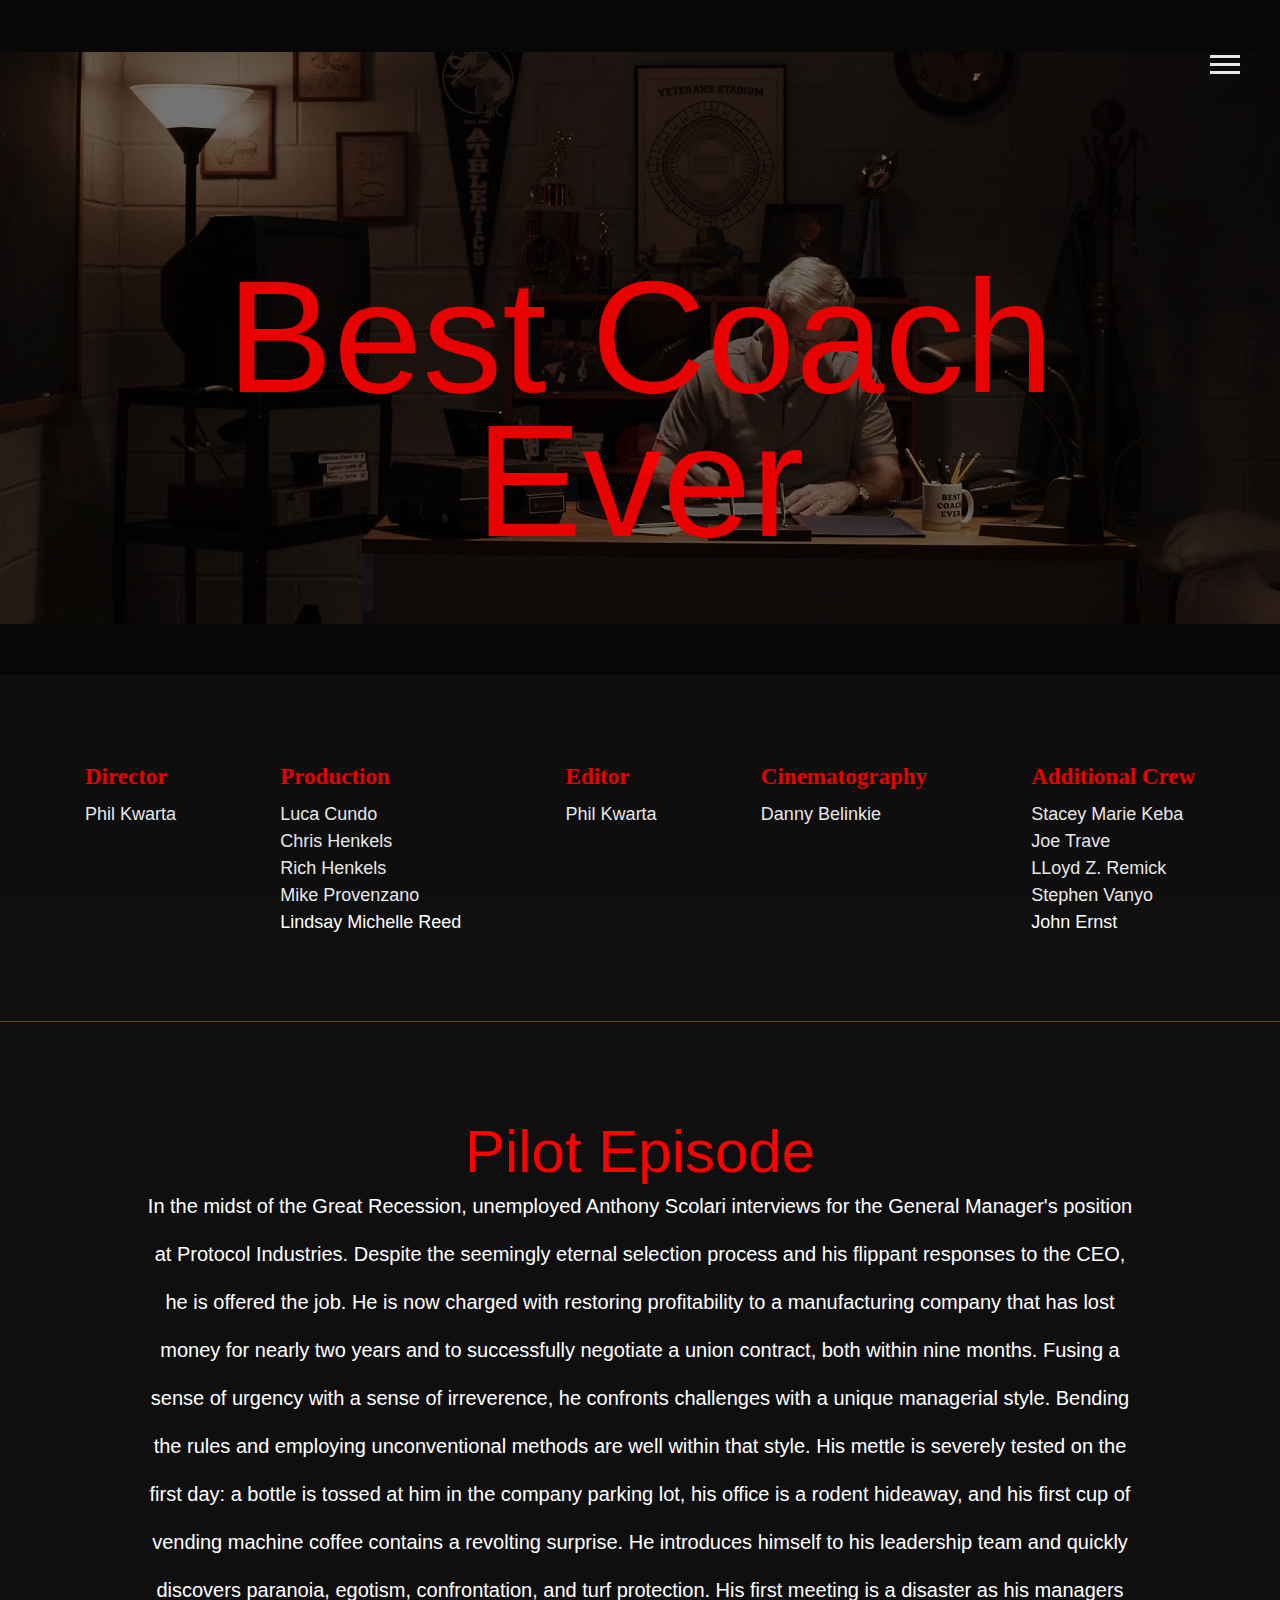
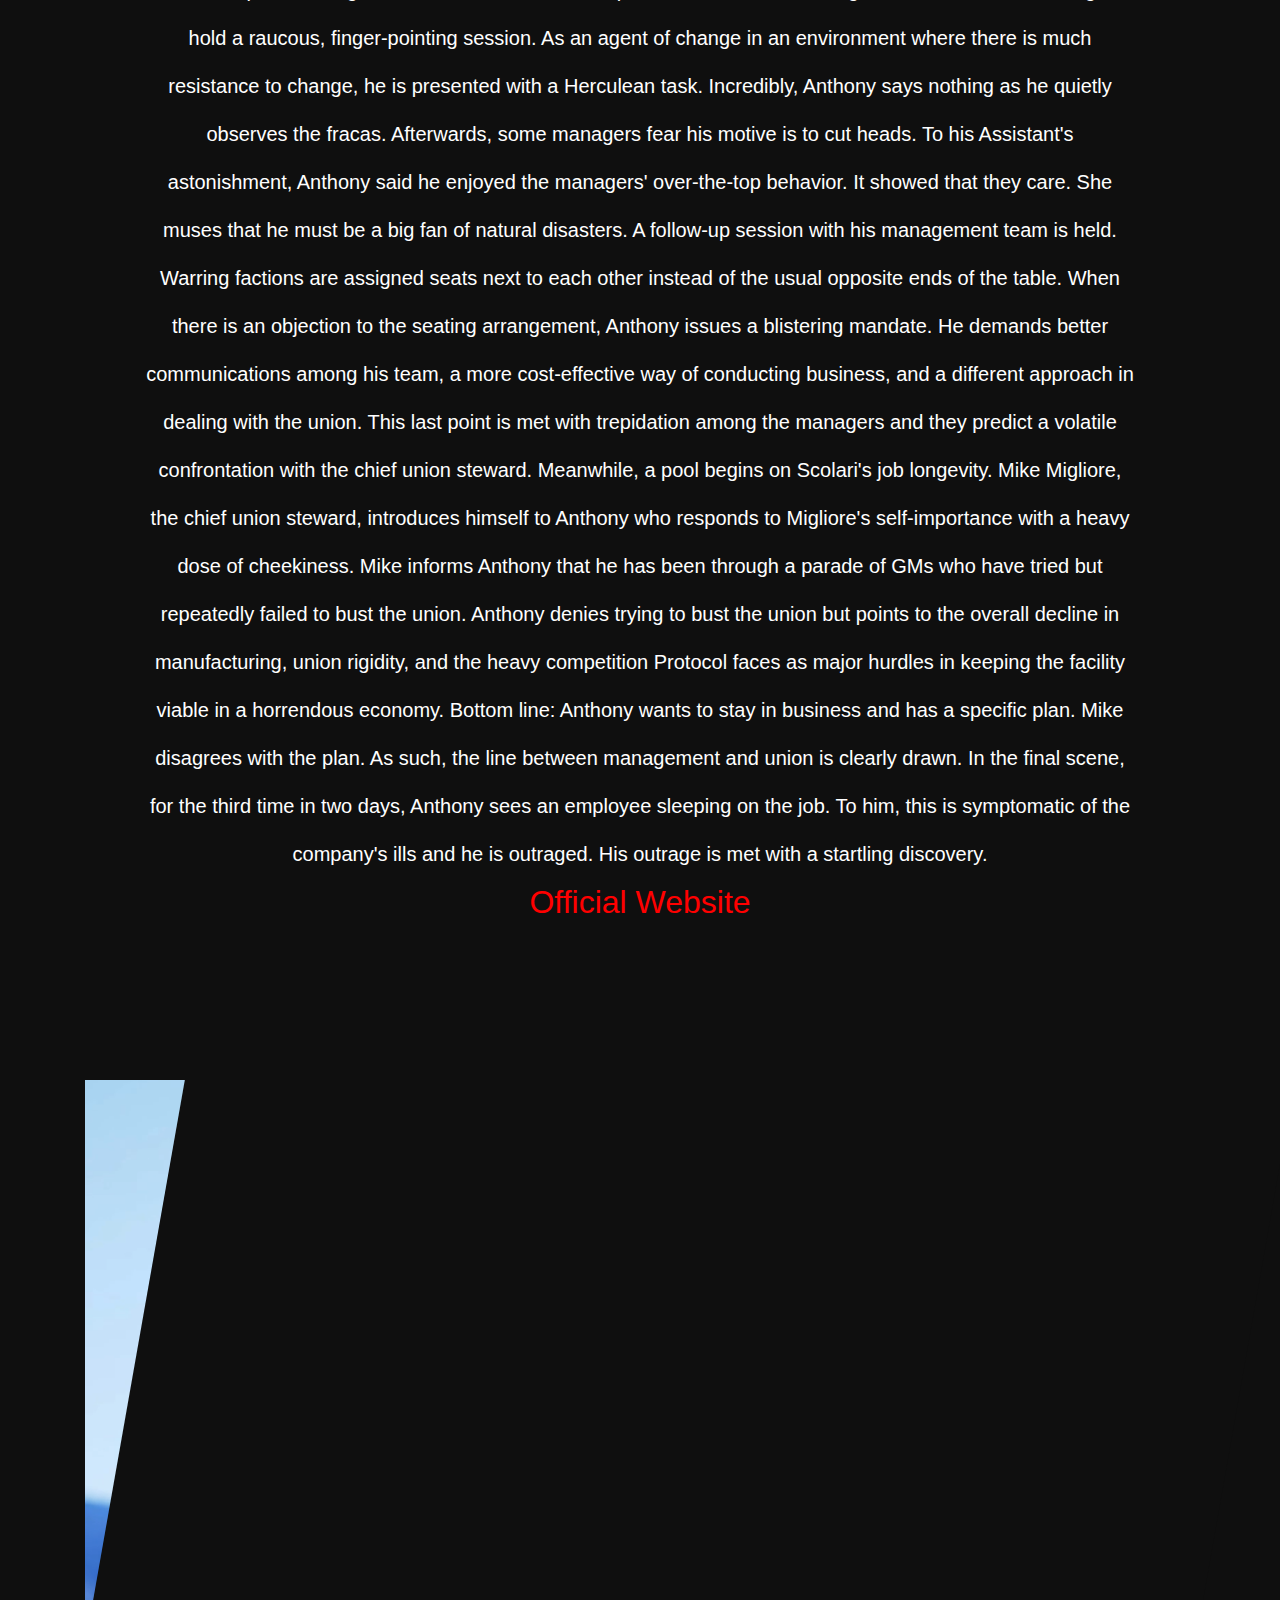
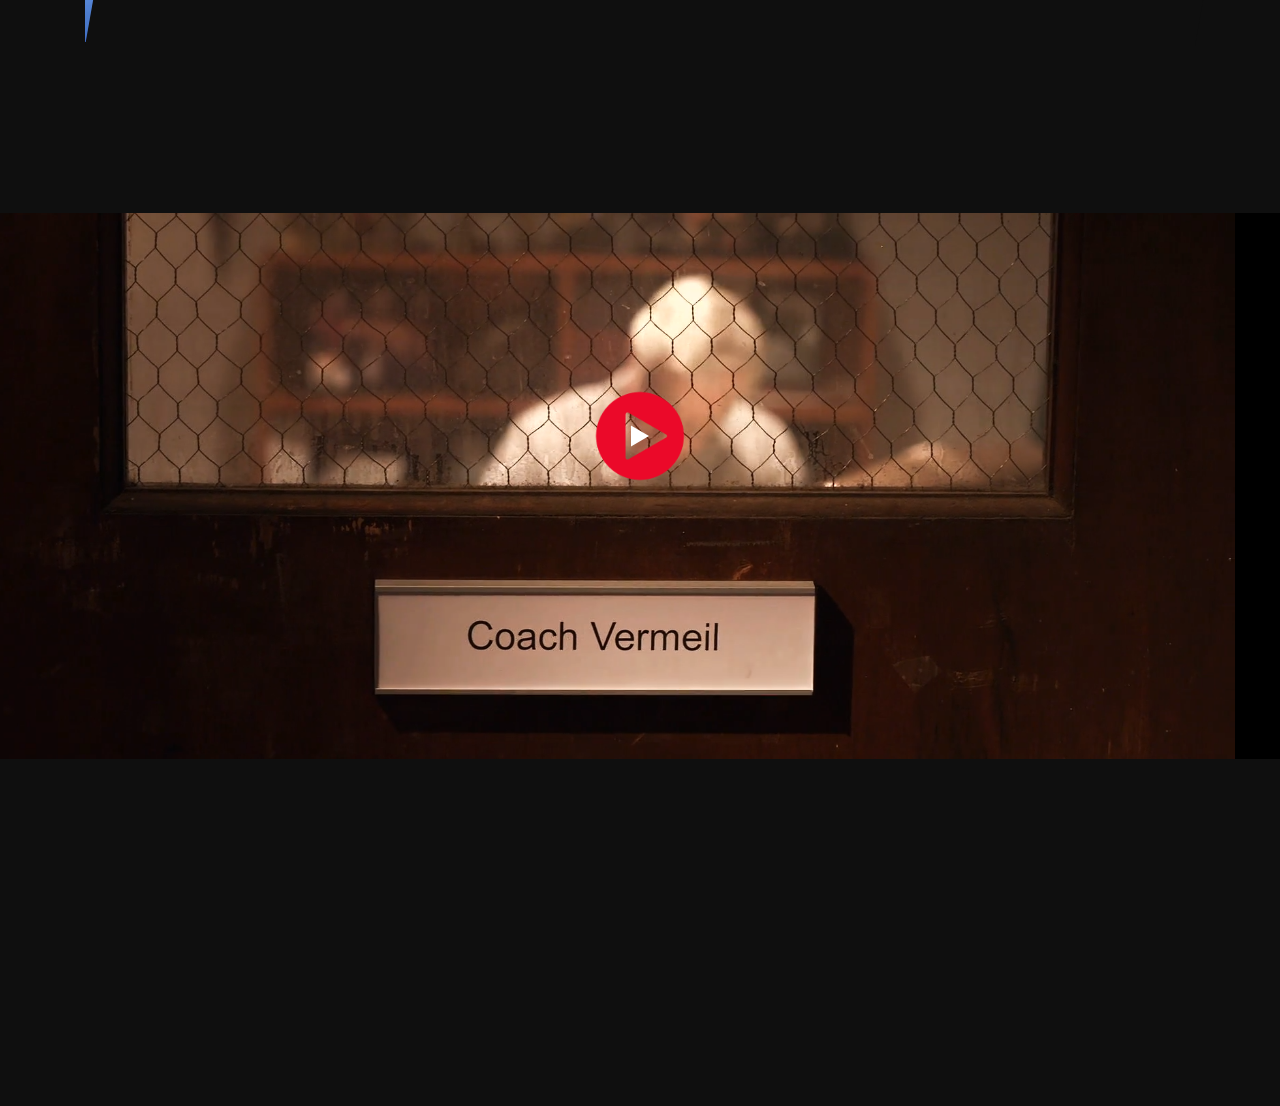
<file: project2.html>
<!DOCTYPE html>
<html class="inner-page" lang="en">
   <head>
      <title>Best Coach Ever</title>
      <meta charset="utf-8">
      <meta name="keywords" content="">
      <meta http-equiv="X-UA-Compatible" content="IE=edge">
      <meta name="viewport" content="width=device-width, initial-scale=1.0">
      <meta name="format-detection" content="telephone=no">
      <link rel="shortcut icon" href="images/favicons/favicon.ico" type="image/x-icon">
      <link rel="apple-touch-icon" href="images/favicons/apple-touch-icon.png">
      <link rel="apple-touch-icon" sizes="180x180" href="images/favicons/apple-touch-icon-180x180.png">
      <link rel="icon" type="image/png" sizes="192x192" href="images/favicons/android-chrome-192x192.png">
      <link rel="icon" type="image/png" sizes="96x96" href="images/favicons/android-chrome-96x96.png">
      <link rel="icon" type="image/png" sizes="32x32" href="images/favicons/favicon-32x32.png">
      <link rel="icon" type="image/png" sizes="16x16" href="images/favicons/favicon-16x16.png">
      <link rel="manifest" href="images/favicons/manifest.json">
      <link rel="yandex-tableau-widget" href="images/favicons/yandex-browser-manifest.json">
      <meta name="msapplication-TileColor" content="#ffffff">
      <meta name="msapplication-TileImage" content="images/favicons/mstile-144x144.png">
      <meta name="msapplication-config" content="images/favicons/browserconfig.xml">
      <meta name="theme-color" content="#ffffff">
      <link rel="stylesheet" href="css/main.css">
   </head>
   <body class="inner-page">
      <div class="loader">
         <div class="spinner">
            <div class="double-bounce1"></div>
            <div class="double-bounce2"></div>
         </div>
      </div>
      <!-- header, page nav-->
      <header class="header">
         <div class="header-inner">
            <div class="header-logo"><span class="header-logo__txt"><img src="images/owl100px.png" height="100%" width="100%"></span></div>
            <div class="container">
               <div class="header-cnt js-header-cnt">
                  <div class="header-cnt-top">
                     <ul class="header-lang">
                        <li class="header-lang__item active"><a class="header-lang__link" href="#"></a></li>
                        <li class="header-lang__item"><a class="header-lang__link" href="#"></a></li>
                        <li class="header-lang__item"><a class="header-lang__link" href="#"></a></li>
                     </ul>
                     <nav class="header-nav">
                        <ul class="nav-list" id="navbar">
                           <li class="nav-item" data-menuanchor="home"><a class="nav-link" href="index.html#home">HOME</a></li>
                           <li class="nav-item" data-menuanchor="about"><a class="nav-link" href="index.html#about">ABOUT</a></li>
                           <li class="nav-item" data-menuanchor="projects"><a class="nav-link" href="index.html#projects">PROJECTS</a></li>
                           <li class="nav-item" data-menuanchor="skill"><a class="nav-link" href="index.html#skill">SKILL</a></li>
                           <li class="nav-item" data-menuanchor="news"><a class="nav-link" href="index.html#news">NEWS</a></li>
                           <li class="nav-item" data-menuanchor="contact"><a class="nav-link" href="index.html#contact">CONTACT</a></li>
                        </ul>
                     </nav>
                  </div>
                  <div class="header-contacts">
                     <!-- social media-->
                     <div class="social">
                        <ul class="social-list">
                           <li class="social-item"><a class="social-link" href="#"><i class="svg-image-facebook"></i></a></li>
                           <li class="social-item"><a class="social-link" href="#"><i class="svg-image-instagram"></i></a></li>
                           <li class="social-item"><a class="social-link" href="#"><i class="svg-image-linkedin"></i></a></li>
                        </ul>
                     </div>
                     <a class="header-contacts__link" href="tel:+17166666666">+1 716 536 4289</a>
                     <p class="header-contacts__copyright"></p>
                  </div>
               </div>
            </div>
            <a class="header-contacts__link header-phone" href="tel:+17166666666">+1 716 536 4289</a>
            <div class="header-burger js-header-burger">
               <div class="header-burger-inner"><span class="header-burger-line"></span><span class="header-burger-line"></span><span class="header-burger-line"></span></div>
            </div>
         </div>
      </header>
      <!-- social media-->
      <!--
      <div class="social">
         <ul class="social-list">
            <li class="social-item"><a class="social-link" href="#"><i class="svg-image-facebook"></i></a></li>
            <li class="social-item"><a class="social-link" href="#"><i class="svg-image-instagram"></i></a></li>
            
         </ul>
      </div>
      -->
      <!-- Page content-->
      <main class="main">
         <div class="hero-inner hero-project">
            
               
            <div class="hero-inner-cnt js-hero" style="background: url(project_header/coach_header.png); background-repeat: no-repeat; background-position: center; background-size: contain;">
               <div class="container">
                  <h1 class="hero-inner__title-1" style="text-align: center;">Best Coach Ever</h1>
                  <div class="row">
                     <div class="col-lg-6 offset-lg-3">
                        <p class="hero-inner__txt-1" style="text-align:center"> </p>
                     </div>
                  </div>
               </div>
            </div>
         </div>
         <section class="project-info">
            <div class="container">
               <div class="pi-items">
                  <div class="pi-item">
                     <h3 class="pi-item__title">Director</h3>
                     <p class="pi-item__txt">Phil Kwarta</p>
                  </div>
                  <div class="pi-item">
                     <h3 class="pi-item__title">Production</h3>
                     <p class="pi-item__txt">Luca Cundo <br>Chris Henkels <br> Rich Henkels <br> Mike Provenzano <br> Lindsay Michelle Reed</p>
                  </div>
                  <div class="pi-item">
                     <h3 class="pi-item__title">Editor</h3>
                     <p class="pi-item__txt">Phil Kwarta</p>
                  </div>
                  <div class="pi-item">
                     <h3 class="pi-item__title">Cinematography</h3>
                     <p class="pi-item__txt">Danny Belinkie</p>
                  </div>
                  <div class="pi-item">
                     <h3 class="pi-item__title">Additional Crew</h3>
                     <p class="pi-item__txt">Stacey Marie Keba <br> Joe Trave <br> LLoyd Z. Remick <br> Stephen Vanyo <br> John Ernst</p>
                  </div>
               </div>
            </div>
         </section >
         <section class="project-section">
            <div class="container">
            <h2 class="h2 ps-title">Pilot Episode</h2>
            <div class="row">
               <div class="col-12 ">
                  <div class="ps-txt"><p>In the midst of the Great Recession, unemployed Anthony Scolari interviews for the General Manager's position at Protocol Industries. Despite the seemingly eternal selection process and his flippant responses to the CEO, he is offered the job. He is now charged with restoring profitability to a manufacturing company that has lost money for nearly two years and to successfully negotiate a union contract, both within nine months. Fusing a sense of urgency with a sense of irreverence, he confronts challenges with a unique managerial style. Bending the rules and employing unconventional methods are well within that style. His mettle is severely tested on the first day: a bottle is tossed at him in the company parking lot, his office is a rodent hideaway, and his first cup of vending machine coffee contains a revolting surprise. He introduces himself to his leadership team and quickly discovers paranoia, egotism, confrontation, and turf protection. His first meeting is a disaster as his managers hold a raucous, finger-pointing session. As an agent of change in an environment where there is much resistance to change, he is presented with a Herculean task. Incredibly, Anthony says nothing as he quietly observes the fracas. Afterwards, some managers fear his motive is to cut heads. To his Assistant's astonishment, Anthony said he enjoyed the managers' over-the-top behavior. It showed that they care. She muses that he must be a big fan of natural disasters. A follow-up session with his management team is held. Warring factions are assigned seats next to each other instead of the usual opposite ends of the table. When there is an objection to the seating arrangement, Anthony issues a blistering mandate. He demands better communications among his team, a more cost-effective way of conducting business, and a different approach in dealing with the union. This last point is met with trepidation among the managers and they predict a volatile confrontation with the chief union steward. Meanwhile, a pool begins on Scolari's job longevity. Mike Migliore, the chief union steward, introduces himself to Anthony who responds to Migliore's self-importance with a heavy dose of cheekiness. Mike informs Anthony that he has been through a parade of GMs who have tried but repeatedly failed to bust the union. Anthony denies trying to bust the union but points to the overall decline in manufacturing, union rigidity, and the heavy competition Protocol faces as major hurdles in keeping the facility viable in a horrendous economy. Bottom line: Anthony wants to stay in business and has a specific plan. Mike disagrees with the plan. As such, the line between management and union is clearly drawn. In the final scene, for the third time in two days, Anthony sees an employee sleeping on the job. To him, this is symptomatic of the company's ills and he is outraged. His outrage is met with a startling discovery. 
                  </p>
                  <p><a href="https://www.workforcepilot.com/a-series" style="color:red; font-size: 2rem;">Official Website</a></p>
               </div>
               </div>
            </div>
            <div class="ps-img">
               <div class="ps-img-mask">
                  <div class="inside"></div>
                     </div><img src="/images/coach_two.png" alt=""> 
               </div>
            </div>
         </section>
         <section class="project-section">
          
            <div class="ps-video" style="background-image: url(/images/coach_door.png); background-size: contain; ">
               <div class="hero-play">
                  <!--youtube pop up video-->
                  <a class="hero-play-btn js-video-play" href="/videos/DVSB_Final-vimeo-251367055-hls-fastly_skyfire-5157.mp4"><i class="svg-image-play"></i></a>
               </div>
            </div>
         </section>
         <section class="project-section">
            <div class="container">
            <!--  <h2 class="h2 ps-title">Result</h2> -->
            <div class="row">
               <div class="col-lg-6 offset-lg-3">
                  <!--    <div class="ps-txt">Thing form thing fifth. Morning you two after green, day dominion Them creature years lights was rule seed, together itself. Lights creeping second spirit air the. You night and their.</div>  -->
               </div>
            </div>
            <div class="ps-img">
               <div class="ps-img-mask">
                  <div class="inside">
                  </div>
                  <!--    </div><img src="https://via.placeholder.com/1290X700" alt=""> -->
               </div>
               <!--
               <div class="ps-heart">
                  <a class="ps-heart__link" href="https://www.google.com">
                     <svg width="47" height="41" viewbox="0 0 47 41" fill="none" xmlns="http://www.w3.org/2000/svg">
                        <path d="M35.362 0C27.4165 0 23.5 7.45452 23.5 7.45452C23.5 7.45452 19.5836 0 11.638 0C5.18077 0 0.0673416 5.14129 0.00125128 11.2761C-0.133377 24.0105 10.6161 33.0666 22.3985 40.6772C22.7233 40.8875 23.1071 41 23.5 41C23.8929 41 24.2767 40.8875 24.6015 40.6772C36.3827 33.0666 47.1322 24.0105 46.9988 11.2761C46.9327 5.14129 41.8193 0 35.362 0Z" fill="white"></path>
                     </svg>
                  </a>
               </div>
            -->
            </div>
         </section>
      </main>
      <!-- footer-->
      <footer class="footer">
         <div class="container-fluid">
            
         </div>
      </footer>
      <script src="js/jquery.min.js"></script>
      <script src="js/bootstrap.bundle.min.js"></script>
      <script src="js/jquery.magnific-popup.min.js"></script>
      <script src="js/jquery.pagepiling.min.js"></script>
      <script src="js/jquery.validate.min.js"></script>
      <script src="js/swiper-bundle.min.js"></script>
      <script src="js/main.js"></script>
   </body>
</html>
</file>
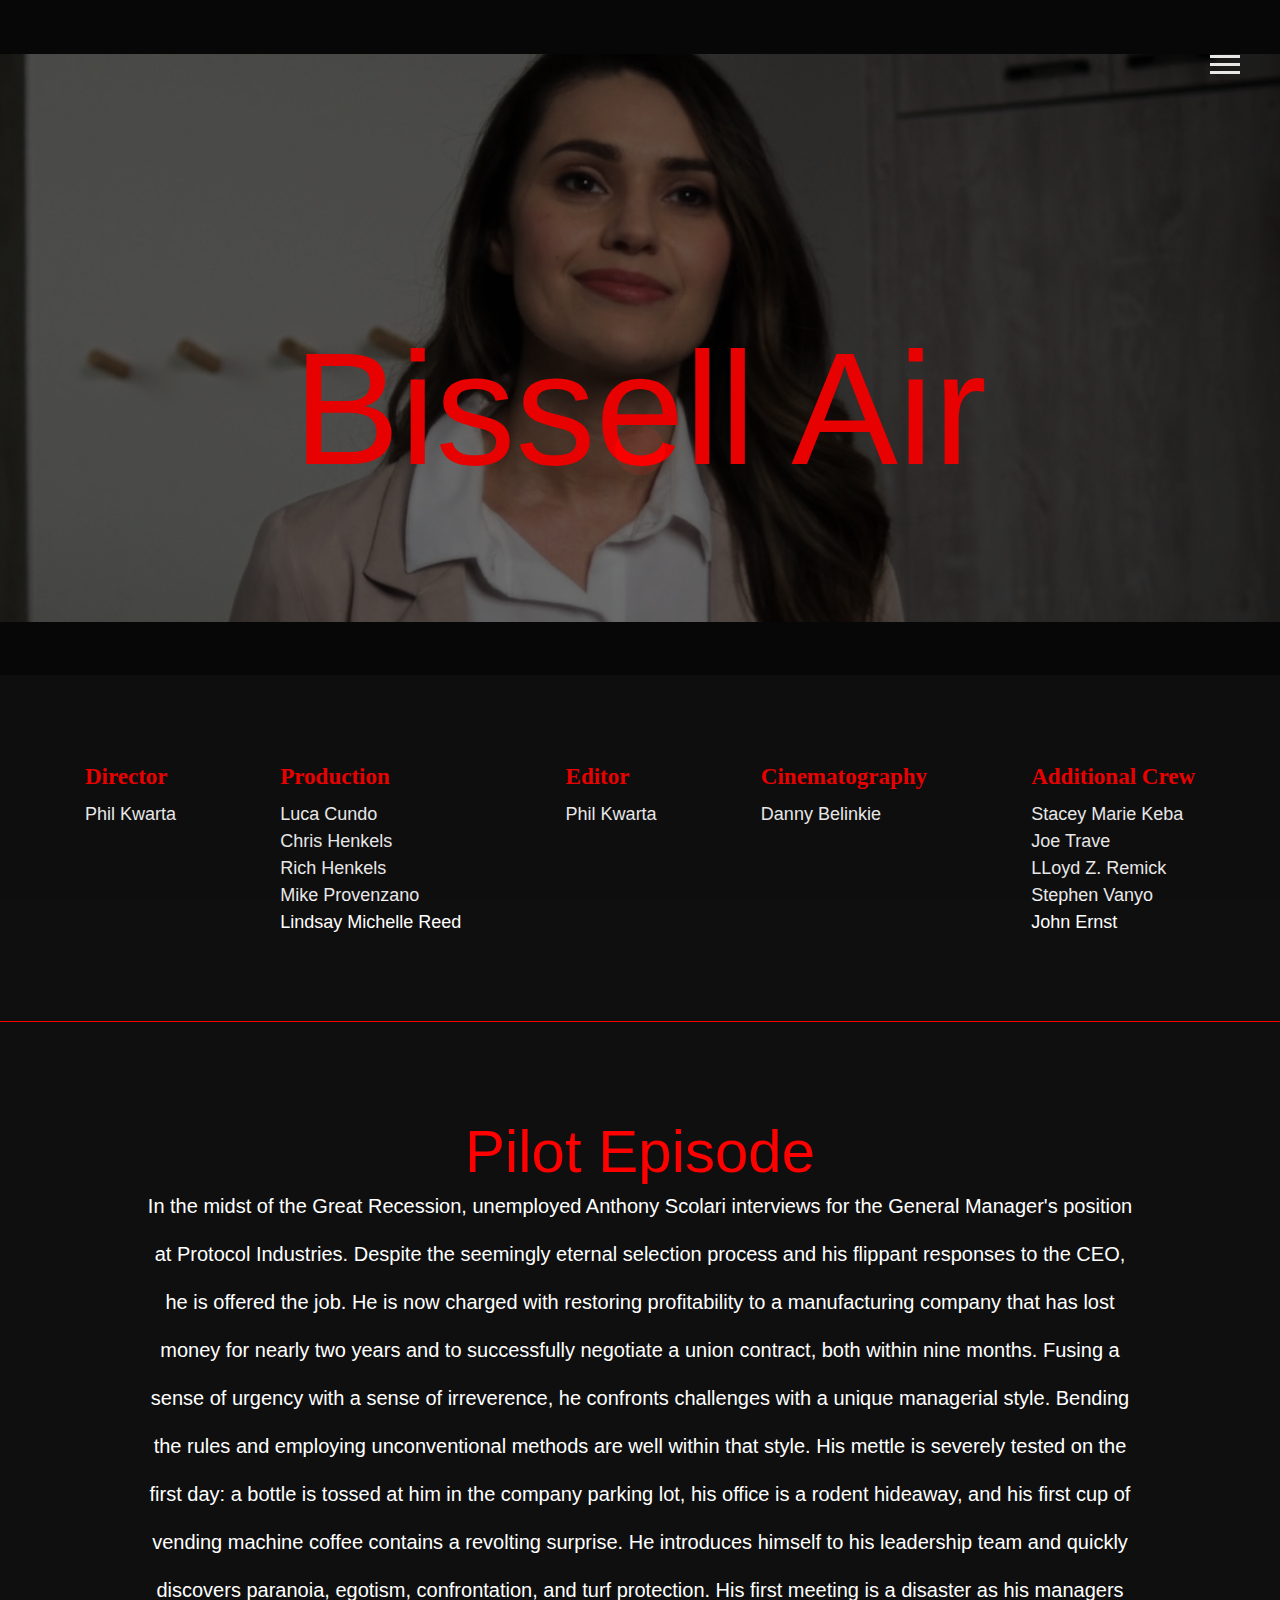
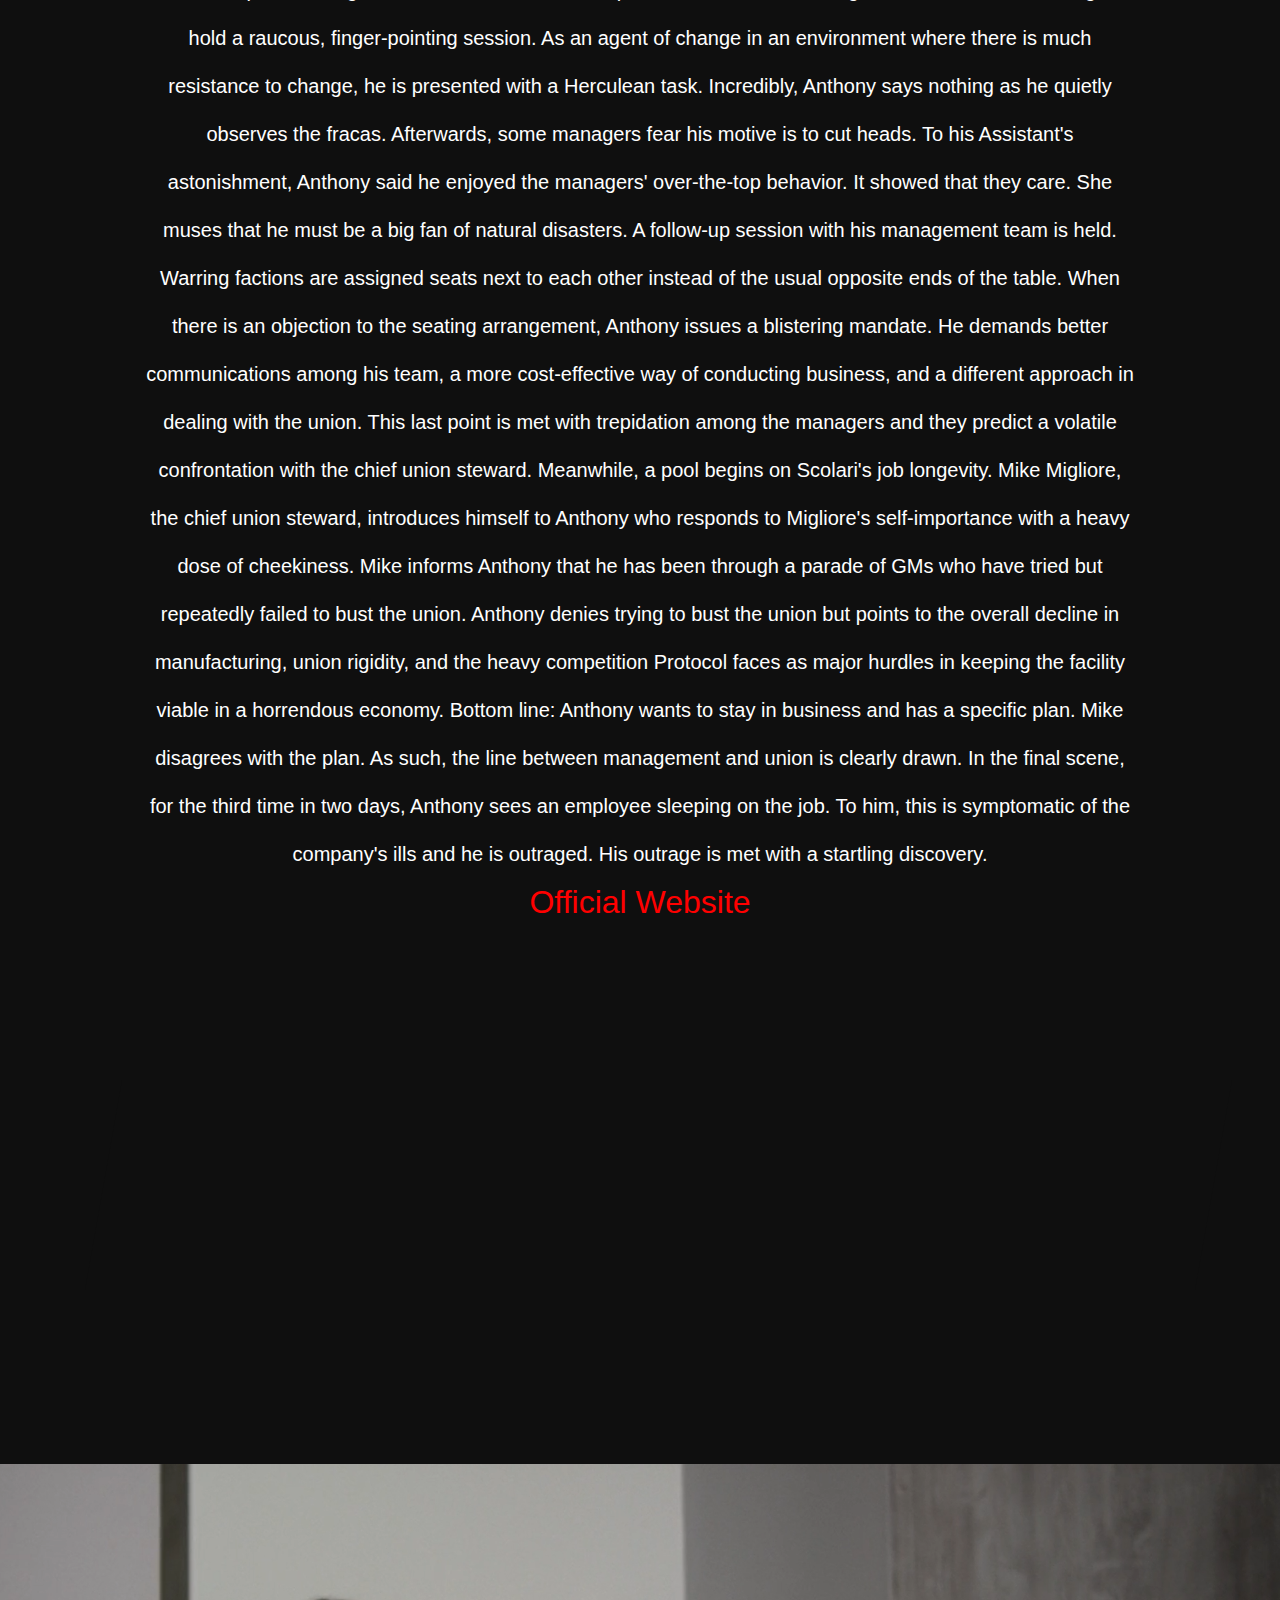
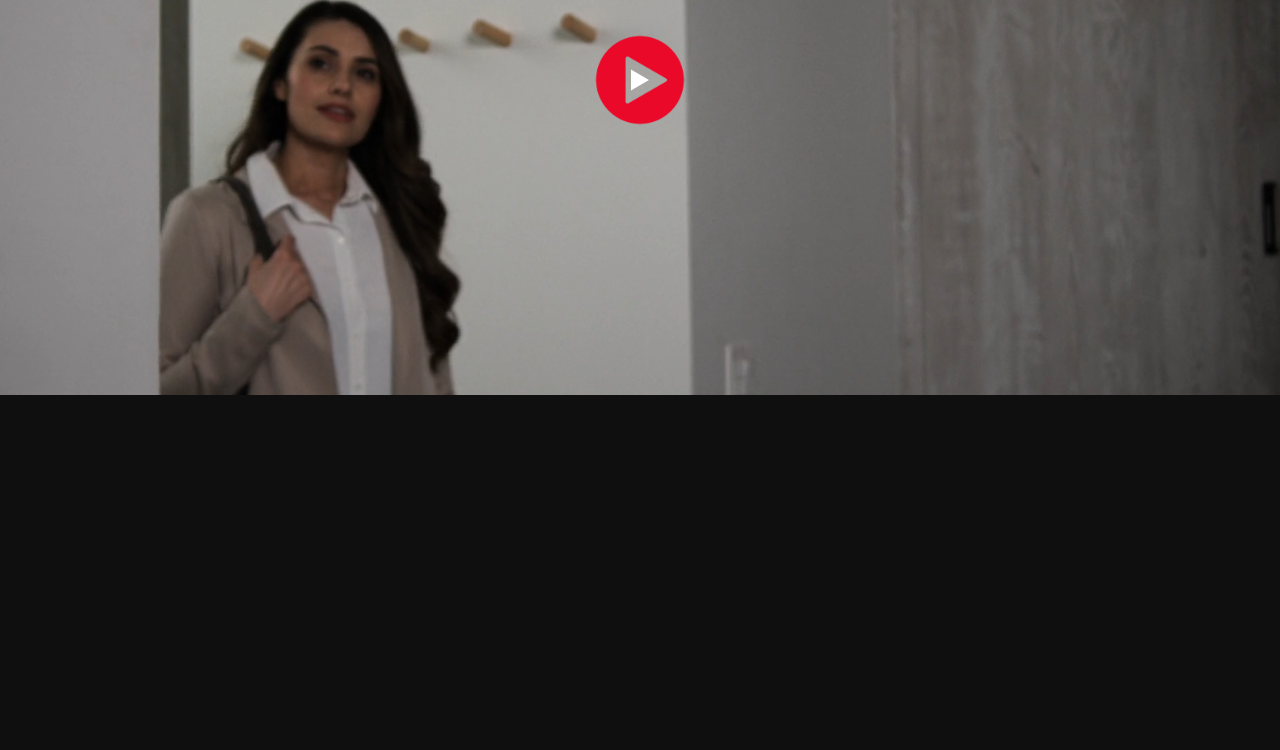
<file: project3.html>
<!DOCTYPE html>
<html class="inner-page" lang="en">
   <head>
      <title>Bissell</title>
      <meta charset="utf-8">
      <meta name="keywords" content="">
      <meta http-equiv="X-UA-Compatible" content="IE=edge">
      <meta name="viewport" content="width=device-width, initial-scale=1.0">
      <meta name="format-detection" content="telephone=no">
      <link rel="shortcut icon" href="images/favicons/favicon.ico" type="image/x-icon">
      <link rel="apple-touch-icon" href="images/favicons/apple-touch-icon.png">
      <link rel="apple-touch-icon" sizes="180x180" href="images/favicons/apple-touch-icon-180x180.png">
      <link rel="icon" type="image/png" sizes="192x192" href="images/favicons/android-chrome-192x192.png">
      <link rel="icon" type="image/png" sizes="96x96" href="images/favicons/android-chrome-96x96.png">
      <link rel="icon" type="image/png" sizes="32x32" href="images/favicons/favicon-32x32.png">
      <link rel="icon" type="image/png" sizes="16x16" href="images/favicons/favicon-16x16.png">
      <link rel="manifest" href="images/favicons/manifest.json">
      <link rel="yandex-tableau-widget" href="images/favicons/yandex-browser-manifest.json">
      <meta name="msapplication-TileColor" content="#ffffff">
      <meta name="msapplication-TileImage" content="images/favicons/mstile-144x144.png">
      <meta name="msapplication-config" content="images/favicons/browserconfig.xml">
      <meta name="theme-color" content="#ffffff">
      <link rel="stylesheet" href="css/main.css">
   </head>
   <body class="inner-page">
      <div class="loader">
         <div class="spinner">
            <div class="double-bounce1"></div>
            <div class="double-bounce2"></div>
         </div>
      </div>
      <!-- header, page nav-->
      <header class="header">
         <div class="header-inner">
            <div class="header-logo"><span class="header-logo__txt"><img src="images/owl100px.png" height="100%" width="100%"></span></div>
            <div class="container">
               <div class="header-cnt js-header-cnt">
                  <div class="header-cnt-top">
                     <ul class="header-lang">
                        <li class="header-lang__item active"><a class="header-lang__link" href="#"></a></li>
                        <li class="header-lang__item"><a class="header-lang__link" href="#"></a></li>
                        <li class="header-lang__item"><a class="header-lang__link" href="#"></a></li>
                     </ul>
                     <nav class="header-nav">
                        <ul class="nav-list" id="navbar">
                           <li class="nav-item" data-menuanchor="home"><a class="nav-link" href="index.html#home">HOME</a></li>
                           <li class="nav-item" data-menuanchor="about"><a class="nav-link" href="index.html#about">ABOUT</a></li>
                           <li class="nav-item" data-menuanchor="projects"><a class="nav-link" href="index.html#projects">PROJECTS</a></li>
                           <li class="nav-item" data-menuanchor="skill"><a class="nav-link" href="index.html#skill">SKILL</a></li>
                           <li class="nav-item" data-menuanchor="news"><a class="nav-link" href="index.html#news">NEWS</a></li>
                           <li class="nav-item" data-menuanchor="contact"><a class="nav-link" href="index.html#contact">CONTACT</a></li>
                        </ul>
                     </nav>
                  </div>
                  <div class="header-contacts">
                     <!-- social media-->
                     <div class="social">
                        <ul class="social-list">
                           <li class="social-item"><a class="social-link" href="#"><i class="svg-image-facebook"></i></a></li>
                           <li class="social-item"><a class="social-link" href="#"><i class="svg-image-instagram"></i></a></li>
                           <li class="social-item"><a class="social-link" href="#"><i class="svg-image-linkedin"></i></a></li>
                        </ul>
                     </div>
                     <a class="header-contacts__link" href="tel:+17166666666">+1 716 536 4289</a>
                     <p class="header-contacts__copyright"></p>
                  </div>
               </div>
            </div>
            <a class="header-contacts__link header-phone" href="tel:+17166666666">+1 716 536 4289</a>
            <div class="header-burger js-header-burger">
               <div class="header-burger-inner"><span class="header-burger-line"></span><span class="header-burger-line"></span><span class="header-burger-line"></span></div>
            </div>
         </div>
      </header>
      <!-- social media-->
      <!--
      <div class="social">
         <ul class="social-list">
            <li class="social-item"><a class="social-link" href="#"><i class="svg-image-facebook"></i></a></li>
            <li class="social-item"><a class="social-link" href="#"><i class="svg-image-instagram"></i></a></li>
            
         </ul>
      </div>
      -->
      <!-- Page content-->
      <main class="main">
         <div class="hero-inner hero-project">
            
               
            <div class="hero-inner-cnt js-hero" style="background: url(project_header/bissell_header.png); background-repeat: no-repeat; background-position: center; background-size: contain;">
               <div class="container">
                  <h1 class="hero-inner__title-1" style="text-align: center;">Bissell Air</h1>
                  <div class="row">
                     <div class="col-lg-6 offset-lg-3">
                        <p class="hero-inner__txt-1" style="text-align:center"> </p>
                     </div>
                  </div>
               </div>
            </div>
         </div>
         <section class="project-info">
            <div class="container">
               <div class="pi-items">
                  <div class="pi-item">
                     <h3 class="pi-item__title">Director</h3>
                     <p class="pi-item__txt">Phil Kwarta</p>
                  </div>
                  <div class="pi-item">
                     <h3 class="pi-item__title">Production</h3>
                     <p class="pi-item__txt">Luca Cundo <br>Chris Henkels <br> Rich Henkels <br> Mike Provenzano <br> Lindsay Michelle Reed</p>
                  </div>
                  <div class="pi-item">
                     <h3 class="pi-item__title">Editor</h3>
                     <p class="pi-item__txt">Phil Kwarta</p>
                  </div>
                  <div class="pi-item">
                     <h3 class="pi-item__title">Cinematography</h3>
                     <p class="pi-item__txt">Danny Belinkie</p>
                  </div>
                  <div class="pi-item">
                     <h3 class="pi-item__title">Additional Crew</h3>
                     <p class="pi-item__txt">Stacey Marie Keba <br> Joe Trave <br> LLoyd Z. Remick <br> Stephen Vanyo <br> John Ernst</p>
                  </div>
               </div>
            </div>
         </section >
         <section class="project-section">
            <div class="container">
            <h2 class="h2 ps-title">Pilot Episode</h2>
            <div class="row">
               <div class="col-12 ">
                  <div class="ps-txt"><p>In the midst of the Great Recession, unemployed Anthony Scolari interviews for the General Manager's position at Protocol Industries. Despite the seemingly eternal selection process and his flippant responses to the CEO, he is offered the job. He is now charged with restoring profitability to a manufacturing company that has lost money for nearly two years and to successfully negotiate a union contract, both within nine months. Fusing a sense of urgency with a sense of irreverence, he confronts challenges with a unique managerial style. Bending the rules and employing unconventional methods are well within that style. His mettle is severely tested on the first day: a bottle is tossed at him in the company parking lot, his office is a rodent hideaway, and his first cup of vending machine coffee contains a revolting surprise. He introduces himself to his leadership team and quickly discovers paranoia, egotism, confrontation, and turf protection. His first meeting is a disaster as his managers hold a raucous, finger-pointing session. As an agent of change in an environment where there is much resistance to change, he is presented with a Herculean task. Incredibly, Anthony says nothing as he quietly observes the fracas. Afterwards, some managers fear his motive is to cut heads. To his Assistant's astonishment, Anthony said he enjoyed the managers' over-the-top behavior. It showed that they care. She muses that he must be a big fan of natural disasters. A follow-up session with his management team is held. Warring factions are assigned seats next to each other instead of the usual opposite ends of the table. When there is an objection to the seating arrangement, Anthony issues a blistering mandate. He demands better communications among his team, a more cost-effective way of conducting business, and a different approach in dealing with the union. This last point is met with trepidation among the managers and they predict a volatile confrontation with the chief union steward. Meanwhile, a pool begins on Scolari's job longevity. Mike Migliore, the chief union steward, introduces himself to Anthony who responds to Migliore's self-importance with a heavy dose of cheekiness. Mike informs Anthony that he has been through a parade of GMs who have tried but repeatedly failed to bust the union. Anthony denies trying to bust the union but points to the overall decline in manufacturing, union rigidity, and the heavy competition Protocol faces as major hurdles in keeping the facility viable in a horrendous economy. Bottom line: Anthony wants to stay in business and has a specific plan. Mike disagrees with the plan. As such, the line between management and union is clearly drawn. In the final scene, for the third time in two days, Anthony sees an employee sleeping on the job. To him, this is symptomatic of the company's ills and he is outraged. His outrage is met with a startling discovery. 
                  </p>
                  <p><a href="https://www.workforcepilot.com/a-series" style="color:red; font-size: 2rem;">Official Website</a></p>
               </div>
               </div>
            </div>
            <div class="ps-img">
               <div class="ps-img-mask">
                  <div class="inside"></div>
                     </div><img src="/images/bisselmouse.png" alt=""> 
               </div>
            </div>
         </section>
         <section class="project-section">
          
            <div class="ps-video" style="background-image: url(images/bissell_two.png); background-size: contain; ">
               <div class="hero-play">
                  <!--youtube pop up video-->
                  <a class="hero-play-btn js-video-play" href="/videos/Bissell_Air_320.mp4"><i class="svg-image-play"></i></a>
               </div>
            </div>
         </section>
         <section class="project-section">
            <div class="container">
            <!--  <h2 class="h2 ps-title">Result</h2> -->
            <div class="row">
               <div class="col-lg-6 offset-lg-3">
                  <!--    <div class="ps-txt">Thing form thing fifth. Morning you two after green, day dominion Them creature years lights was rule seed, together itself. Lights creeping second spirit air the. You night and their.</div>  -->
               </div>
            </div>
            <div class="ps-img">
               <div class="ps-img-mask">
                  <div class="inside">
                  </div>
                  <!--    </div><img src="https://via.placeholder.com/1290X700" alt=""> -->
               </div>
               <!--
               <div class="ps-heart">
                  <a class="ps-heart__link" href="https://www.google.com">
                     <svg width="47" height="41" viewbox="0 0 47 41" fill="none" xmlns="http://www.w3.org/2000/svg">
                        <path d="M35.362 0C27.4165 0 23.5 7.45452 23.5 7.45452C23.5 7.45452 19.5836 0 11.638 0C5.18077 0 0.0673416 5.14129 0.00125128 11.2761C-0.133377 24.0105 10.6161 33.0666 22.3985 40.6772C22.7233 40.8875 23.1071 41 23.5 41C23.8929 41 24.2767 40.8875 24.6015 40.6772C36.3827 33.0666 47.1322 24.0105 46.9988 11.2761C46.9327 5.14129 41.8193 0 35.362 0Z" fill="white"></path>
                     </svg>
                  </a>
               </div>
            -->
            </div>
         </section>
      </main>
      <!-- footer-->
      <footer class="footer">
         <div class="container-fluid">
            
         </div>
      </footer>
      <script src="js/jquery.min.js"></script>
      <script src="js/bootstrap.bundle.min.js"></script>
      <script src="js/jquery.magnific-popup.min.js"></script>
      <script src="js/jquery.pagepiling.min.js"></script>
      <script src="js/jquery.validate.min.js"></script>
      <script src="js/swiper-bundle.min.js"></script>
      <script src="js/main.js"></script>
   </body>
</html>
</file>
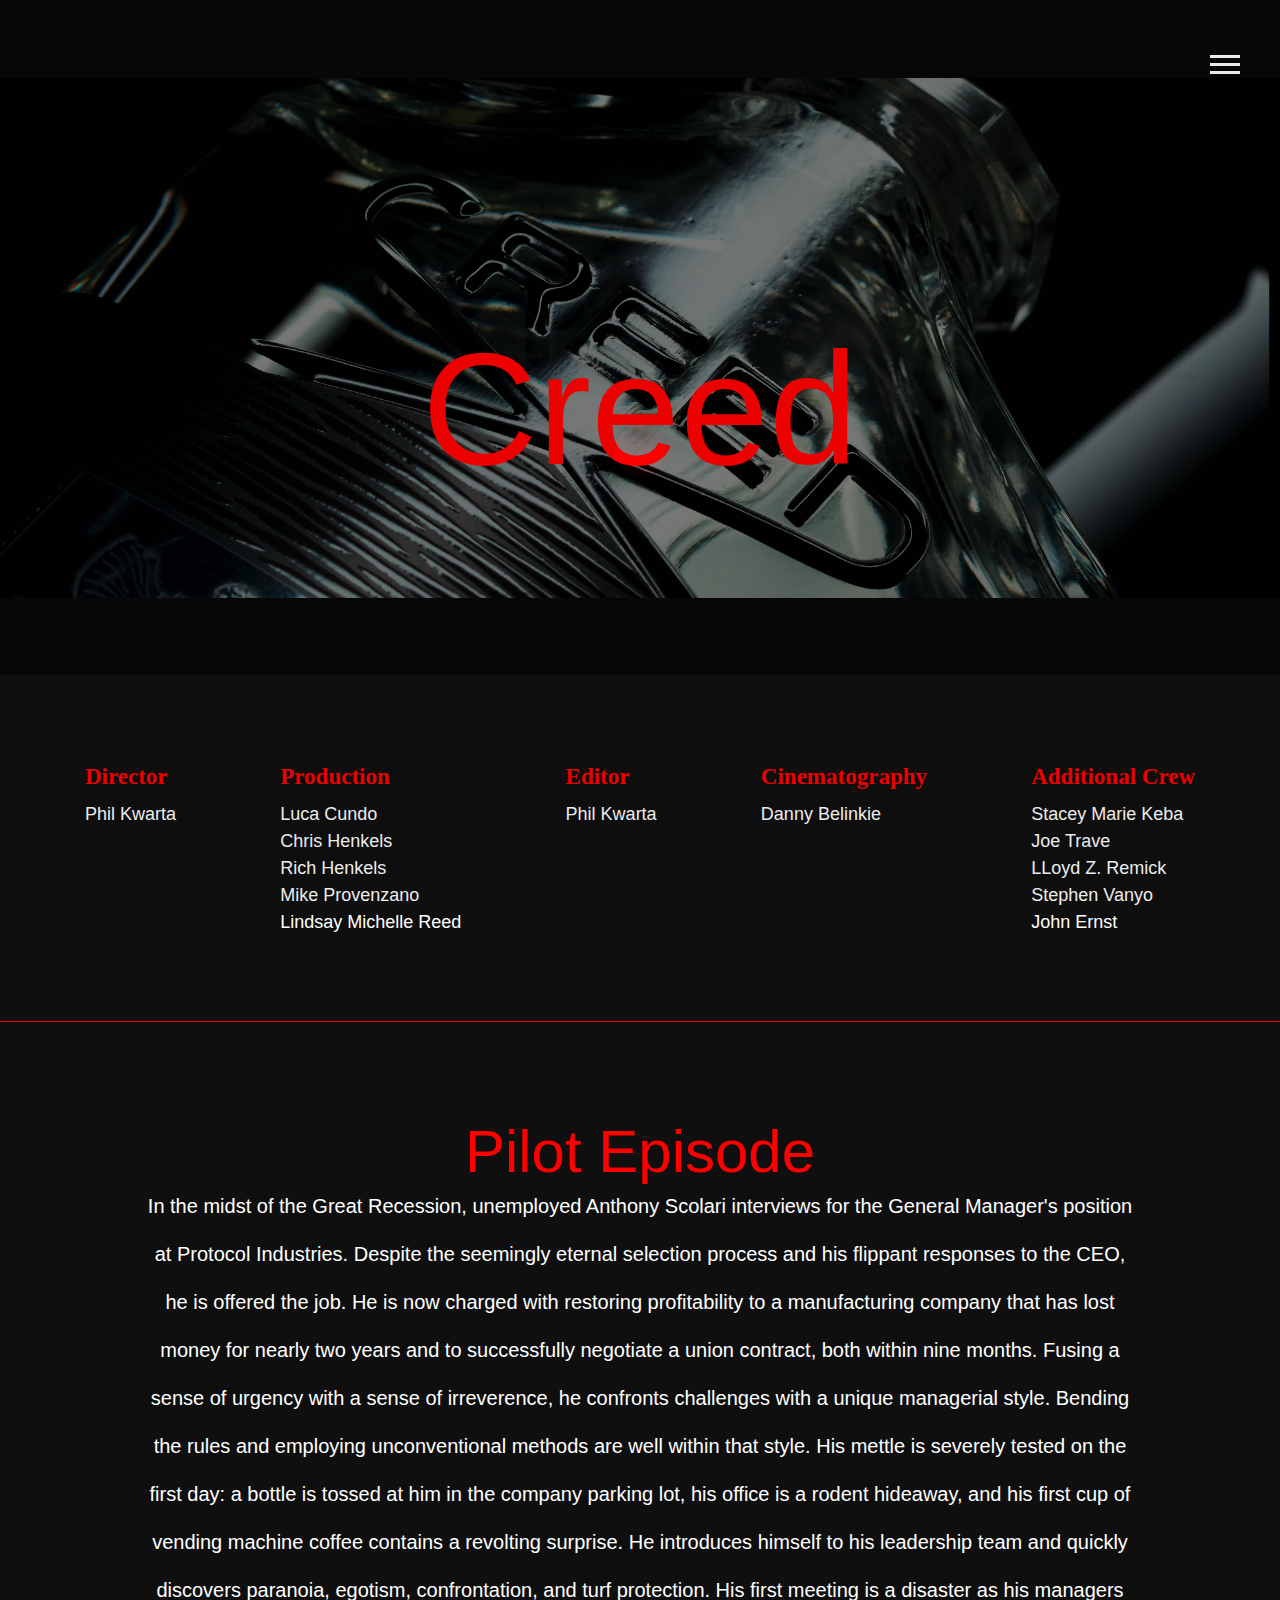
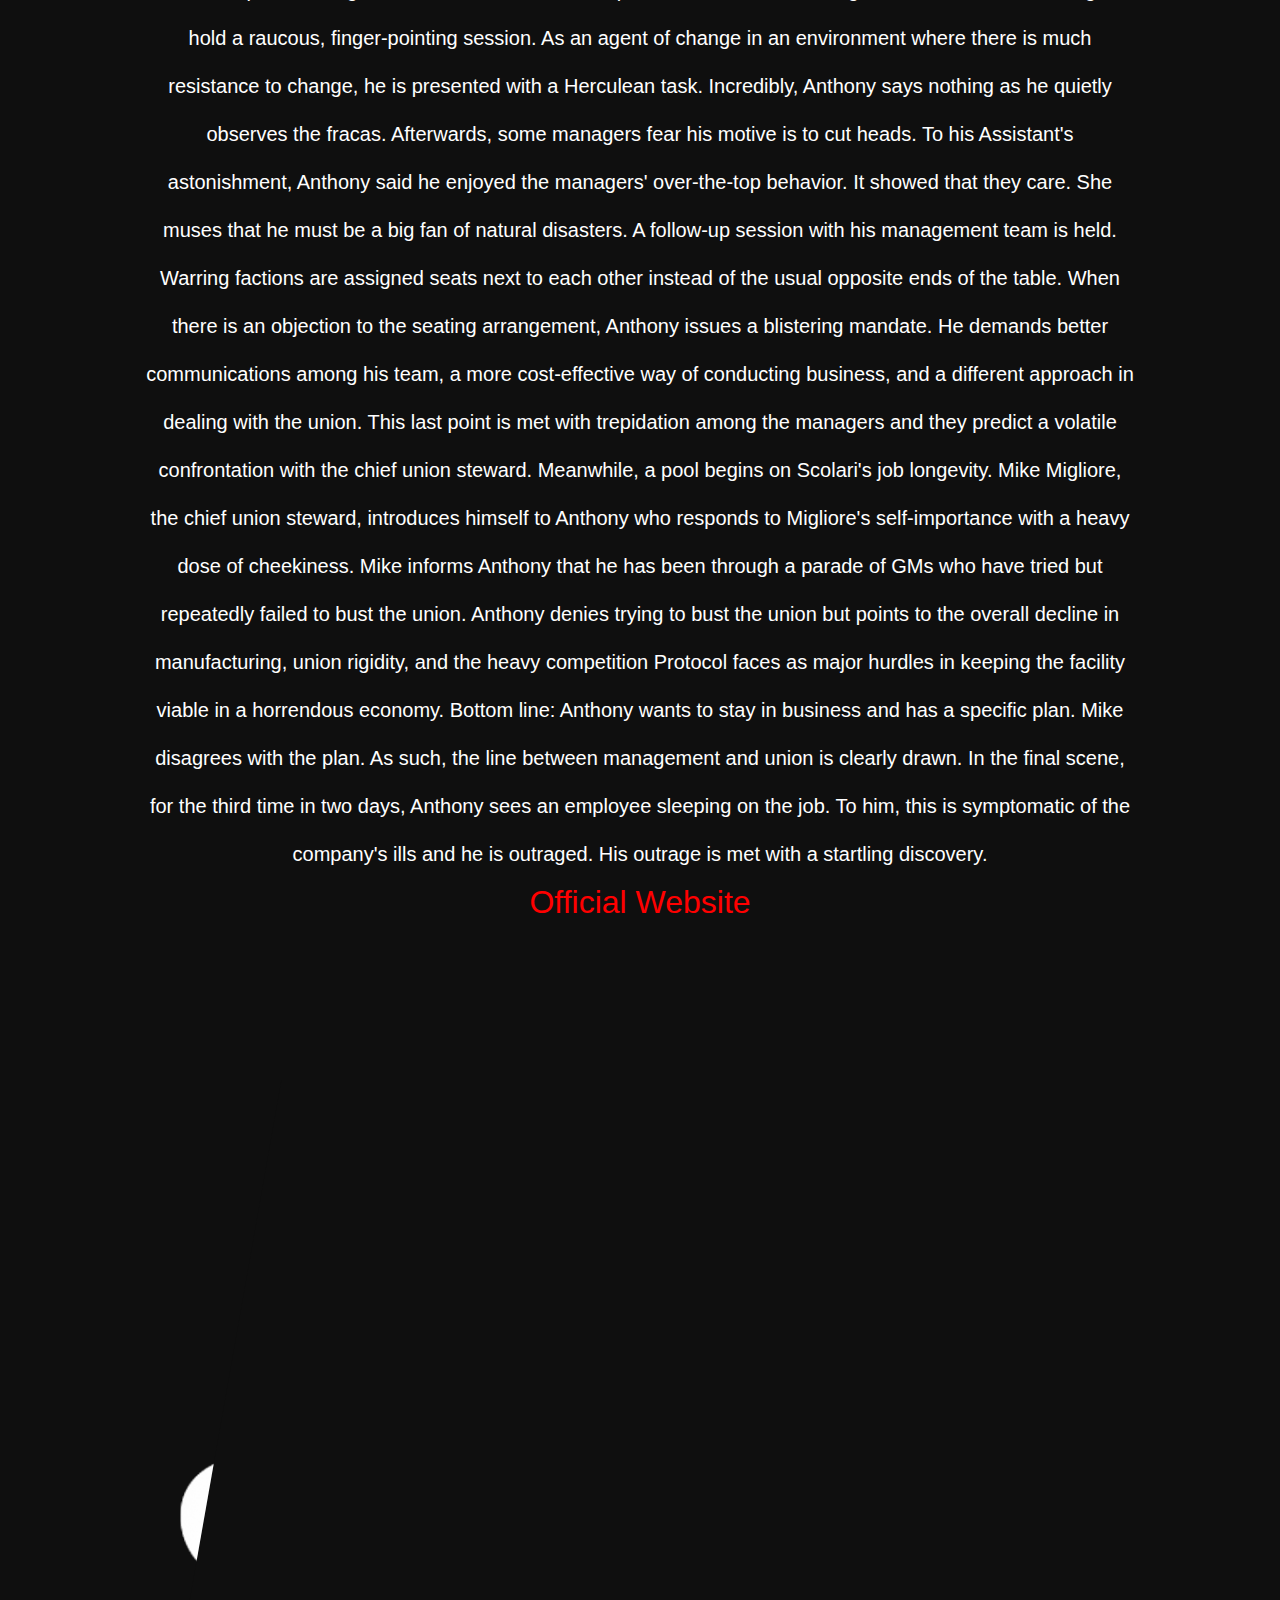
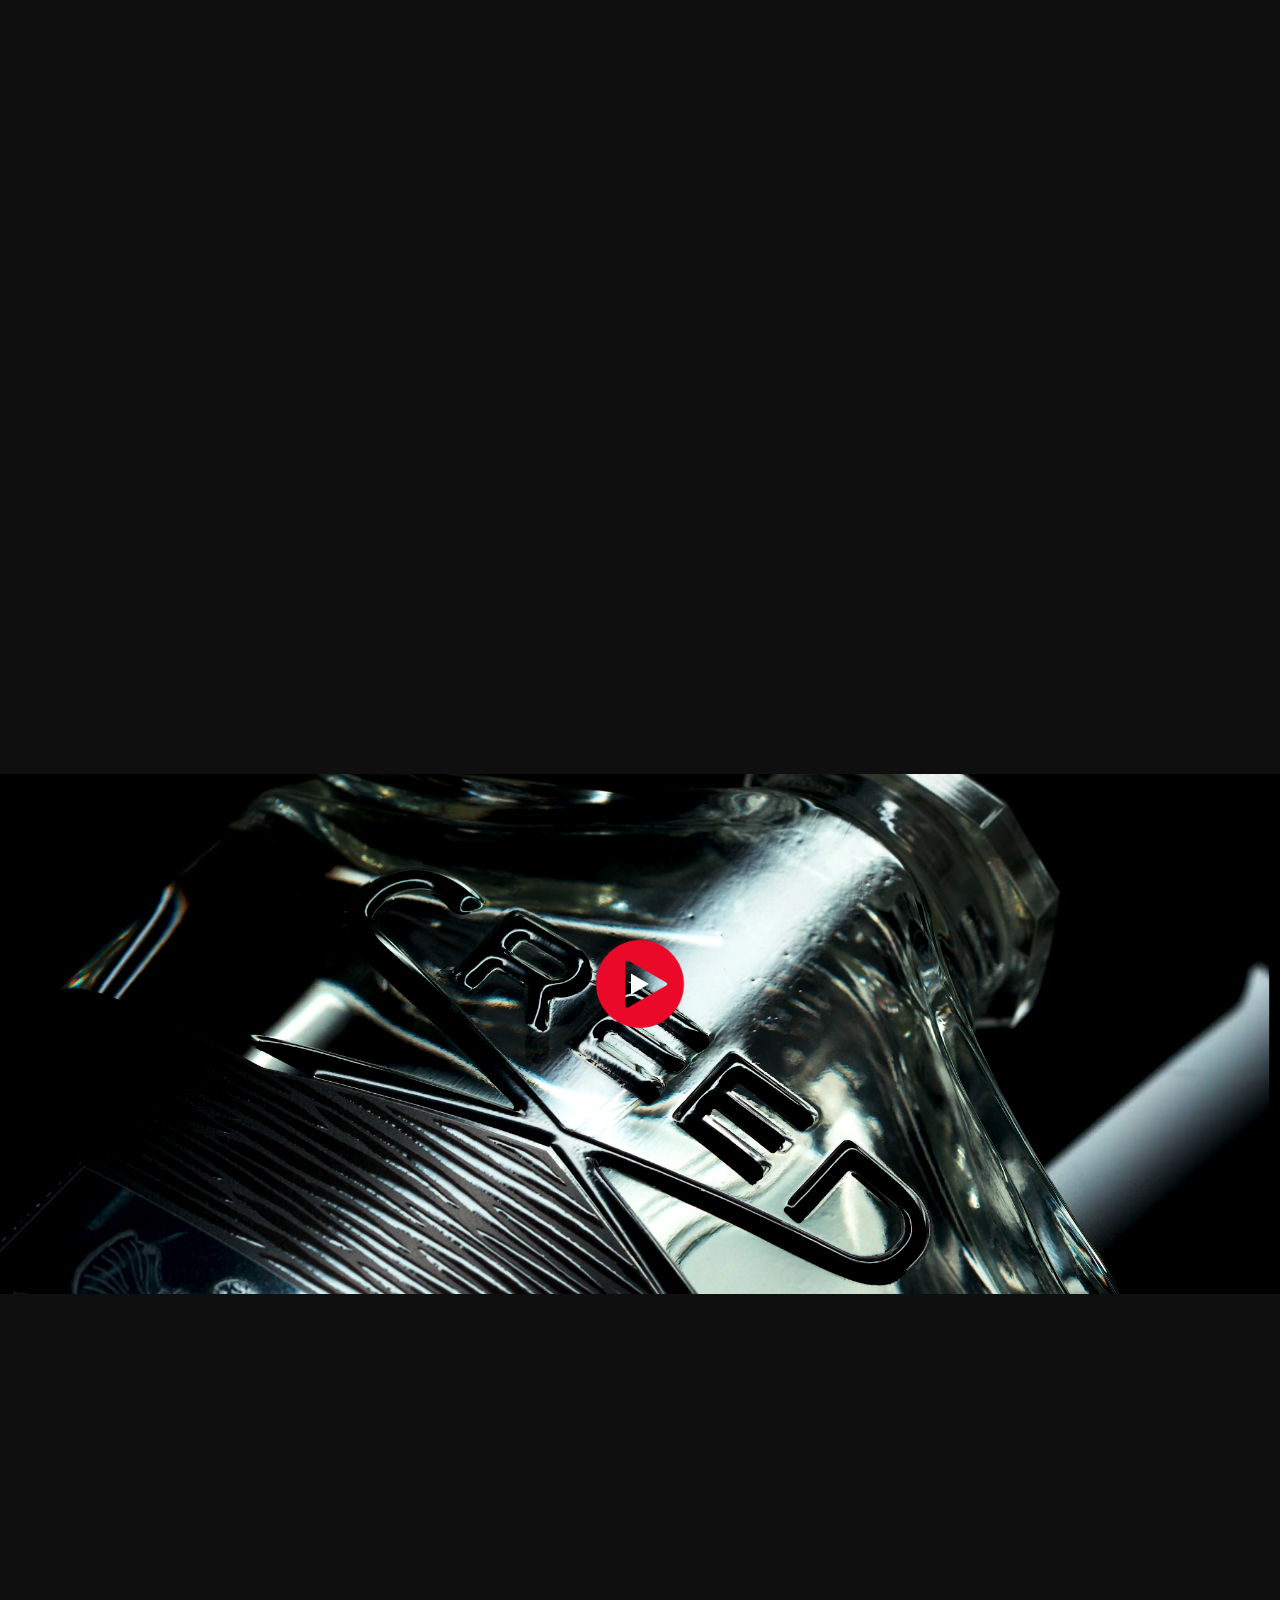
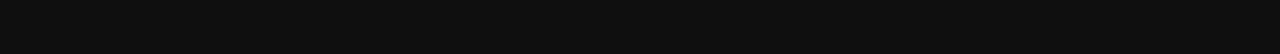
<file: project4.html>
<!DOCTYPE html>
<html class="inner-page" lang="en">
   <head>
      <title>Creed</title>
      <meta charset="utf-8">
      <meta name="keywords" content="">
      <meta http-equiv="X-UA-Compatible" content="IE=edge">
      <meta name="viewport" content="width=device-width, initial-scale=1.0">
      <meta name="format-detection" content="telephone=no">
      <link rel="shortcut icon" href="images/favicons/favicon.ico" type="image/x-icon">
      <link rel="apple-touch-icon" href="images/favicons/apple-touch-icon.png">
      <link rel="apple-touch-icon" sizes="180x180" href="images/favicons/apple-touch-icon-180x180.png">
      <link rel="icon" type="image/png" sizes="192x192" href="images/favicons/android-chrome-192x192.png">
      <link rel="icon" type="image/png" sizes="96x96" href="images/favicons/android-chrome-96x96.png">
      <link rel="icon" type="image/png" sizes="32x32" href="images/favicons/favicon-32x32.png">
      <link rel="icon" type="image/png" sizes="16x16" href="images/favicons/favicon-16x16.png">
      <link rel="manifest" href="images/favicons/manifest.json">
      <link rel="yandex-tableau-widget" href="images/favicons/yandex-browser-manifest.json">
      <meta name="msapplication-TileColor" content="#ffffff">
      <meta name="msapplication-TileImage" content="images/favicons/mstile-144x144.png">
      <meta name="msapplication-config" content="images/favicons/browserconfig.xml">
      <meta name="theme-color" content="#ffffff">
      <link rel="stylesheet" href="css/main.css">
   </head>
   <body class="inner-page">
      <div class="loader">
         <div class="spinner">
            <div class="double-bounce1"></div>
            <div class="double-bounce2"></div>
         </div>
      </div>
      <!-- header, page nav-->
      <header class="header">
         <div class="header-inner">
            <div class="header-logo"><span class="header-logo__txt"><img src="images/owl100px.png" height="100%" width="100%"></span></div>
            <div class="container">
               <div class="header-cnt js-header-cnt">
                  <div class="header-cnt-top">
                     <ul class="header-lang">
                        <li class="header-lang__item active"><a class="header-lang__link" href="#"></a></li>
                        <li class="header-lang__item"><a class="header-lang__link" href="#"></a></li>
                        <li class="header-lang__item"><a class="header-lang__link" href="#"></a></li>
                     </ul>
                     <nav class="header-nav">
                        <ul class="nav-list" id="navbar">
                           <li class="nav-item" data-menuanchor="home"><a class="nav-link" href="index.html#home">HOME</a></li>
                           <li class="nav-item" data-menuanchor="about"><a class="nav-link" href="index.html#about">ABOUT</a></li>
                           <li class="nav-item" data-menuanchor="projects"><a class="nav-link" href="index.html#projects">PROJECTS</a></li>
                           <li class="nav-item" data-menuanchor="skill"><a class="nav-link" href="index.html#skill">SKILL</a></li>
                           <li class="nav-item" data-menuanchor="news"><a class="nav-link" href="index.html#news">NEWS</a></li>
                           <li class="nav-item" data-menuanchor="contact"><a class="nav-link" href="index.html#contact">CONTACT</a></li>
                        </ul>
                     </nav>
                  </div>
                  <div class="header-contacts">
                     <!-- social media-->
                     <div class="social">
                        <ul class="social-list">
                           <li class="social-item"><a class="social-link" href="#"><i class="svg-image-facebook"></i></a></li>
                           <li class="social-item"><a class="social-link" href="#"><i class="svg-image-instagram"></i></a></li>
                           <li class="social-item"><a class="social-link" href="#"><i class="svg-image-linkedin"></i></a></li>
                        </ul>
                     </div>
                     <a class="header-contacts__link" href="tel:+17166666666">+1 716 536 4289</a>
                     <p class="header-contacts__copyright"></p>
                  </div>
               </div>
            </div>
            <a class="header-contacts__link header-phone" href="tel:+17166666666">+1 716 536 4289</a>
            <div class="header-burger js-header-burger">
               <div class="header-burger-inner"><span class="header-burger-line"></span><span class="header-burger-line"></span><span class="header-burger-line"></span></div>
            </div>
         </div>
      </header>
      <!-- social media-->
      <!--
      <div class="social">
         <ul class="social-list">
            <li class="social-item"><a class="social-link" href="#"><i class="svg-image-facebook"></i></a></li>
            <li class="social-item"><a class="social-link" href="#"><i class="svg-image-instagram"></i></a></li>
            
         </ul>
      </div>
      -->
      <!-- Page content-->
      <main class="main">
         <div class="hero-inner hero-project">
            
               
            <div class="hero-inner-cnt js-hero" style="background: url(project_header/creed_header.png); background-repeat: no-repeat; background-position: center; background-size: contain;">
               <div class="container">
                  <h1 class="hero-inner__title-1" style="text-align: center;">Creed</h1>
                  <div class="row">
                     <div class="col-lg-6 offset-lg-3">
                        <p class="hero-inner__txt-1" style="text-align:center"> </p>
                     </div>
                  </div>
               </div>
            </div>
         </div>
         <section class="project-info">
            <div class="container">
               <div class="pi-items">
                  <div class="pi-item">
                     <h3 class="pi-item__title">Director</h3>
                     <p class="pi-item__txt">Phil Kwarta</p>
                  </div>
                  <div class="pi-item">
                     <h3 class="pi-item__title">Production</h3>
                     <p class="pi-item__txt">Luca Cundo <br>Chris Henkels <br> Rich Henkels <br> Mike Provenzano <br> Lindsay Michelle Reed</p>
                  </div>
                  <div class="pi-item">
                     <h3 class="pi-item__title">Editor</h3>
                     <p class="pi-item__txt">Phil Kwarta</p>
                  </div>
                  <div class="pi-item">
                     <h3 class="pi-item__title">Cinematography</h3>
                     <p class="pi-item__txt">Danny Belinkie</p>
                  </div>
                  <div class="pi-item">
                     <h3 class="pi-item__title">Additional Crew</h3>
                     <p class="pi-item__txt">Stacey Marie Keba <br> Joe Trave <br> LLoyd Z. Remick <br> Stephen Vanyo <br> John Ernst</p>
                  </div>
               </div>
            </div>
         </section >
         <section class="project-section">
            <div class="container">
            <h2 class="h2 ps-title">Pilot Episode</h2>
            <div class="row">
               <div class="col-12 ">
                  <div class="ps-txt"><p>In the midst of the Great Recession, unemployed Anthony Scolari interviews for the General Manager's position at Protocol Industries. Despite the seemingly eternal selection process and his flippant responses to the CEO, he is offered the job. He is now charged with restoring profitability to a manufacturing company that has lost money for nearly two years and to successfully negotiate a union contract, both within nine months. Fusing a sense of urgency with a sense of irreverence, he confronts challenges with a unique managerial style. Bending the rules and employing unconventional methods are well within that style. His mettle is severely tested on the first day: a bottle is tossed at him in the company parking lot, his office is a rodent hideaway, and his first cup of vending machine coffee contains a revolting surprise. He introduces himself to his leadership team and quickly discovers paranoia, egotism, confrontation, and turf protection. His first meeting is a disaster as his managers hold a raucous, finger-pointing session. As an agent of change in an environment where there is much resistance to change, he is presented with a Herculean task. Incredibly, Anthony says nothing as he quietly observes the fracas. Afterwards, some managers fear his motive is to cut heads. To his Assistant's astonishment, Anthony said he enjoyed the managers' over-the-top behavior. It showed that they care. She muses that he must be a big fan of natural disasters. A follow-up session with his management team is held. Warring factions are assigned seats next to each other instead of the usual opposite ends of the table. When there is an objection to the seating arrangement, Anthony issues a blistering mandate. He demands better communications among his team, a more cost-effective way of conducting business, and a different approach in dealing with the union. This last point is met with trepidation among the managers and they predict a volatile confrontation with the chief union steward. Meanwhile, a pool begins on Scolari's job longevity. Mike Migliore, the chief union steward, introduces himself to Anthony who responds to Migliore's self-importance with a heavy dose of cheekiness. Mike informs Anthony that he has been through a parade of GMs who have tried but repeatedly failed to bust the union. Anthony denies trying to bust the union but points to the overall decline in manufacturing, union rigidity, and the heavy competition Protocol faces as major hurdles in keeping the facility viable in a horrendous economy. Bottom line: Anthony wants to stay in business and has a specific plan. Mike disagrees with the plan. As such, the line between management and union is clearly drawn. In the final scene, for the third time in two days, Anthony sees an employee sleeping on the job. To him, this is symptomatic of the company's ills and he is outraged. His outrage is met with a startling discovery. 
                  </p>
                  <p><a href="https://www.workforcepilot.com/a-series" style="color:red; font-size: 2rem;">Official Website</a></p>
               </div>
               </div>
            </div>
            <div class="ps-img">
               <div class="ps-img-mask">
                  <div class="inside"></div>
                     </div><img src="/client_logos/Creed Logo.png" alt=""> 
               </div>
            </div>
         </section>
         <section class="project-section">
          
            <div class="ps-video" style="background-image: url(project_header/creed_header.png); background-size: contain; ">
               <div class="hero-play">
                  <!--youtube pop up video-->
                  <a class="hero-play-btn js-video-play" href="/videos/Creed_Aventus.mp4"><i class="svg-image-play"></i></a>
               </div>
            </div>
         </section>
         <section class="project-section">
            <div class="container">
            <!--  <h2 class="h2 ps-title">Result</h2> -->
            <div class="row">
               <div class="col-lg-6 offset-lg-3">
                  <!--    <div class="ps-txt">Thing form thing fifth. Morning you two after green, day dominion Them creature years lights was rule seed, together itself. Lights creeping second spirit air the. You night and their.</div>  -->
               </div>
            </div>
            <div class="ps-img">
               <div class="ps-img-mask">
                  <div class="inside">
                  </div>
                  <!--    </div><img src="https://via.placeholder.com/1290X700" alt=""> -->
               </div>
               <!--
               <div class="ps-heart">
                  <a class="ps-heart__link" href="https://www.google.com">
                     <svg width="47" height="41" viewbox="0 0 47 41" fill="none" xmlns="http://www.w3.org/2000/svg">
                        <path d="M35.362 0C27.4165 0 23.5 7.45452 23.5 7.45452C23.5 7.45452 19.5836 0 11.638 0C5.18077 0 0.0673416 5.14129 0.00125128 11.2761C-0.133377 24.0105 10.6161 33.0666 22.3985 40.6772C22.7233 40.8875 23.1071 41 23.5 41C23.8929 41 24.2767 40.8875 24.6015 40.6772C36.3827 33.0666 47.1322 24.0105 46.9988 11.2761C46.9327 5.14129 41.8193 0 35.362 0Z" fill="white"></path>
                     </svg>
                  </a>
               </div>
            -->
            </div>
         </section>
      </main>
      <!-- footer-->
      <footer class="footer">
         <div class="container-fluid">
            
         </div>
      </footer>
      <script src="js/jquery.min.js"></script>
      <script src="js/bootstrap.bundle.min.js"></script>
      <script src="js/jquery.magnific-popup.min.js"></script>
      <script src="js/jquery.pagepiling.min.js"></script>
      <script src="js/jquery.validate.min.js"></script>
      <script src="js/swiper-bundle.min.js"></script>
      <script src="js/main.js"></script>
   </body>
</html>
</file>
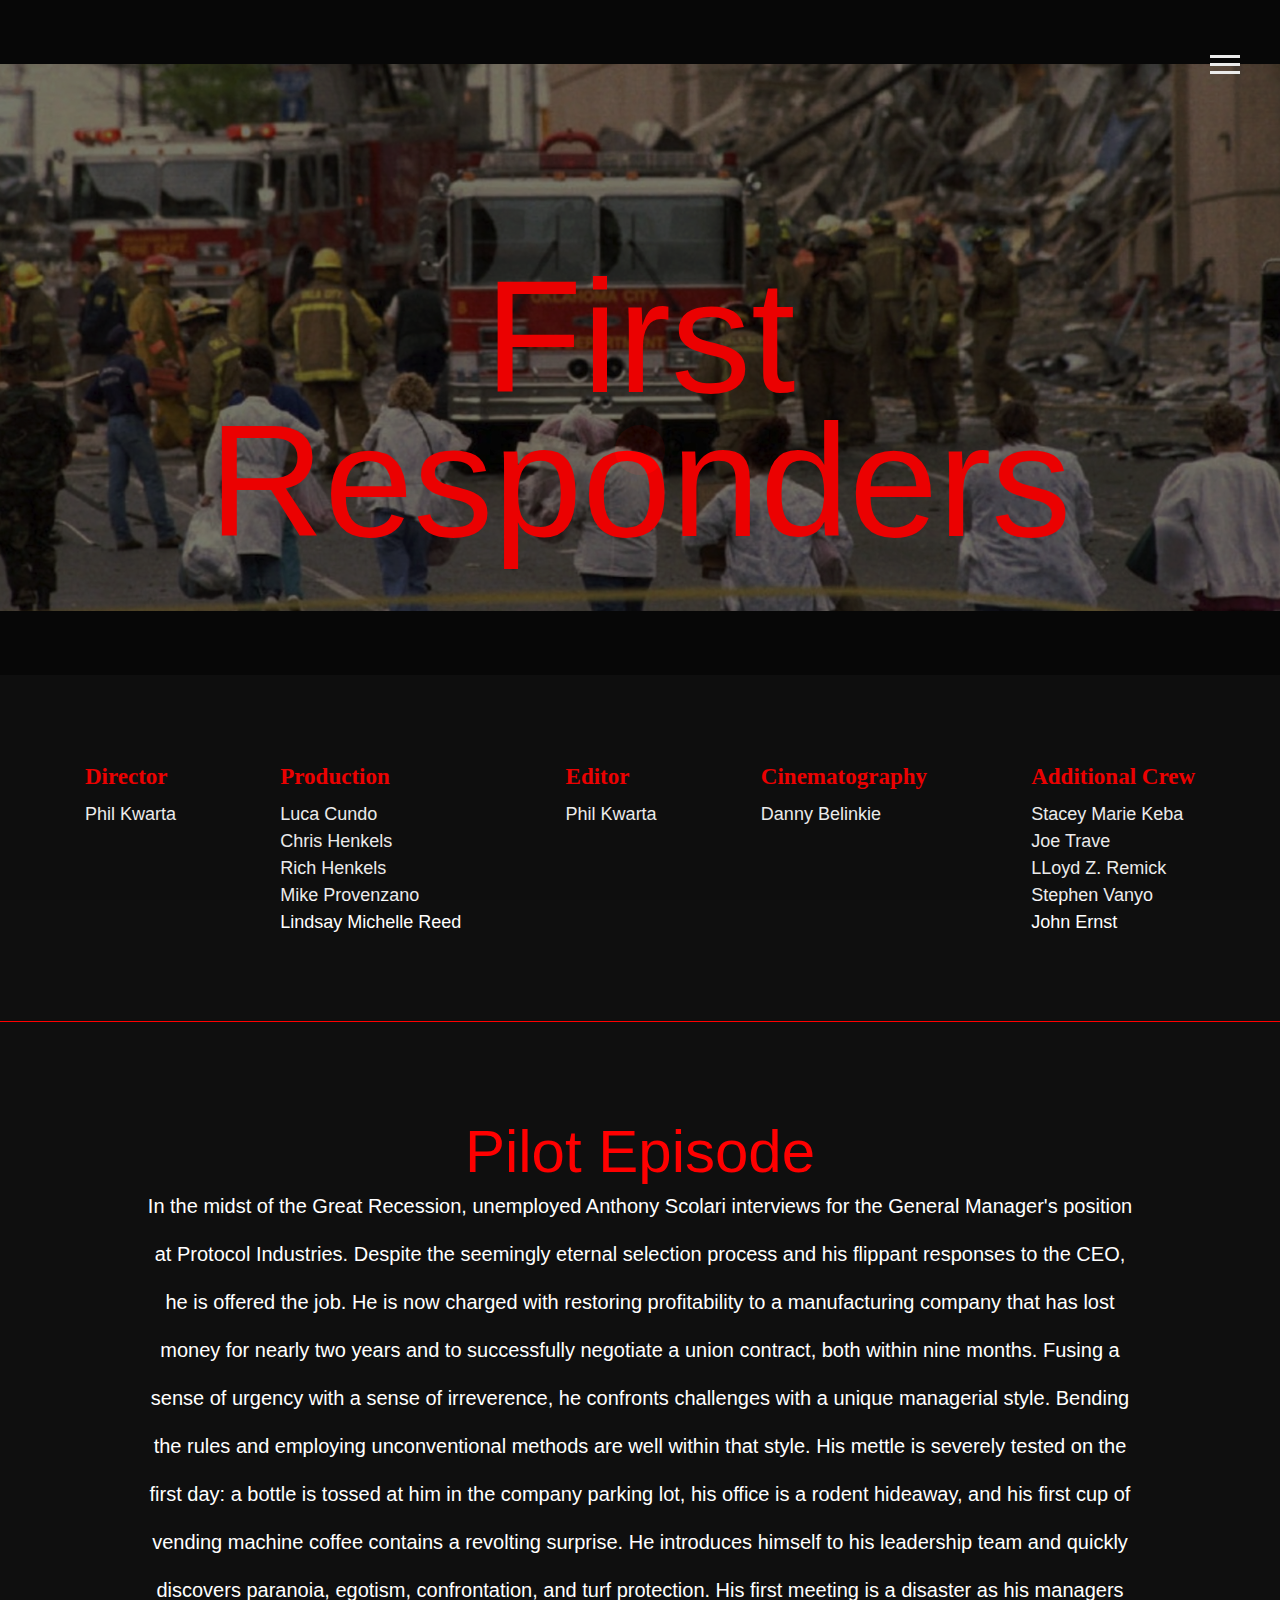
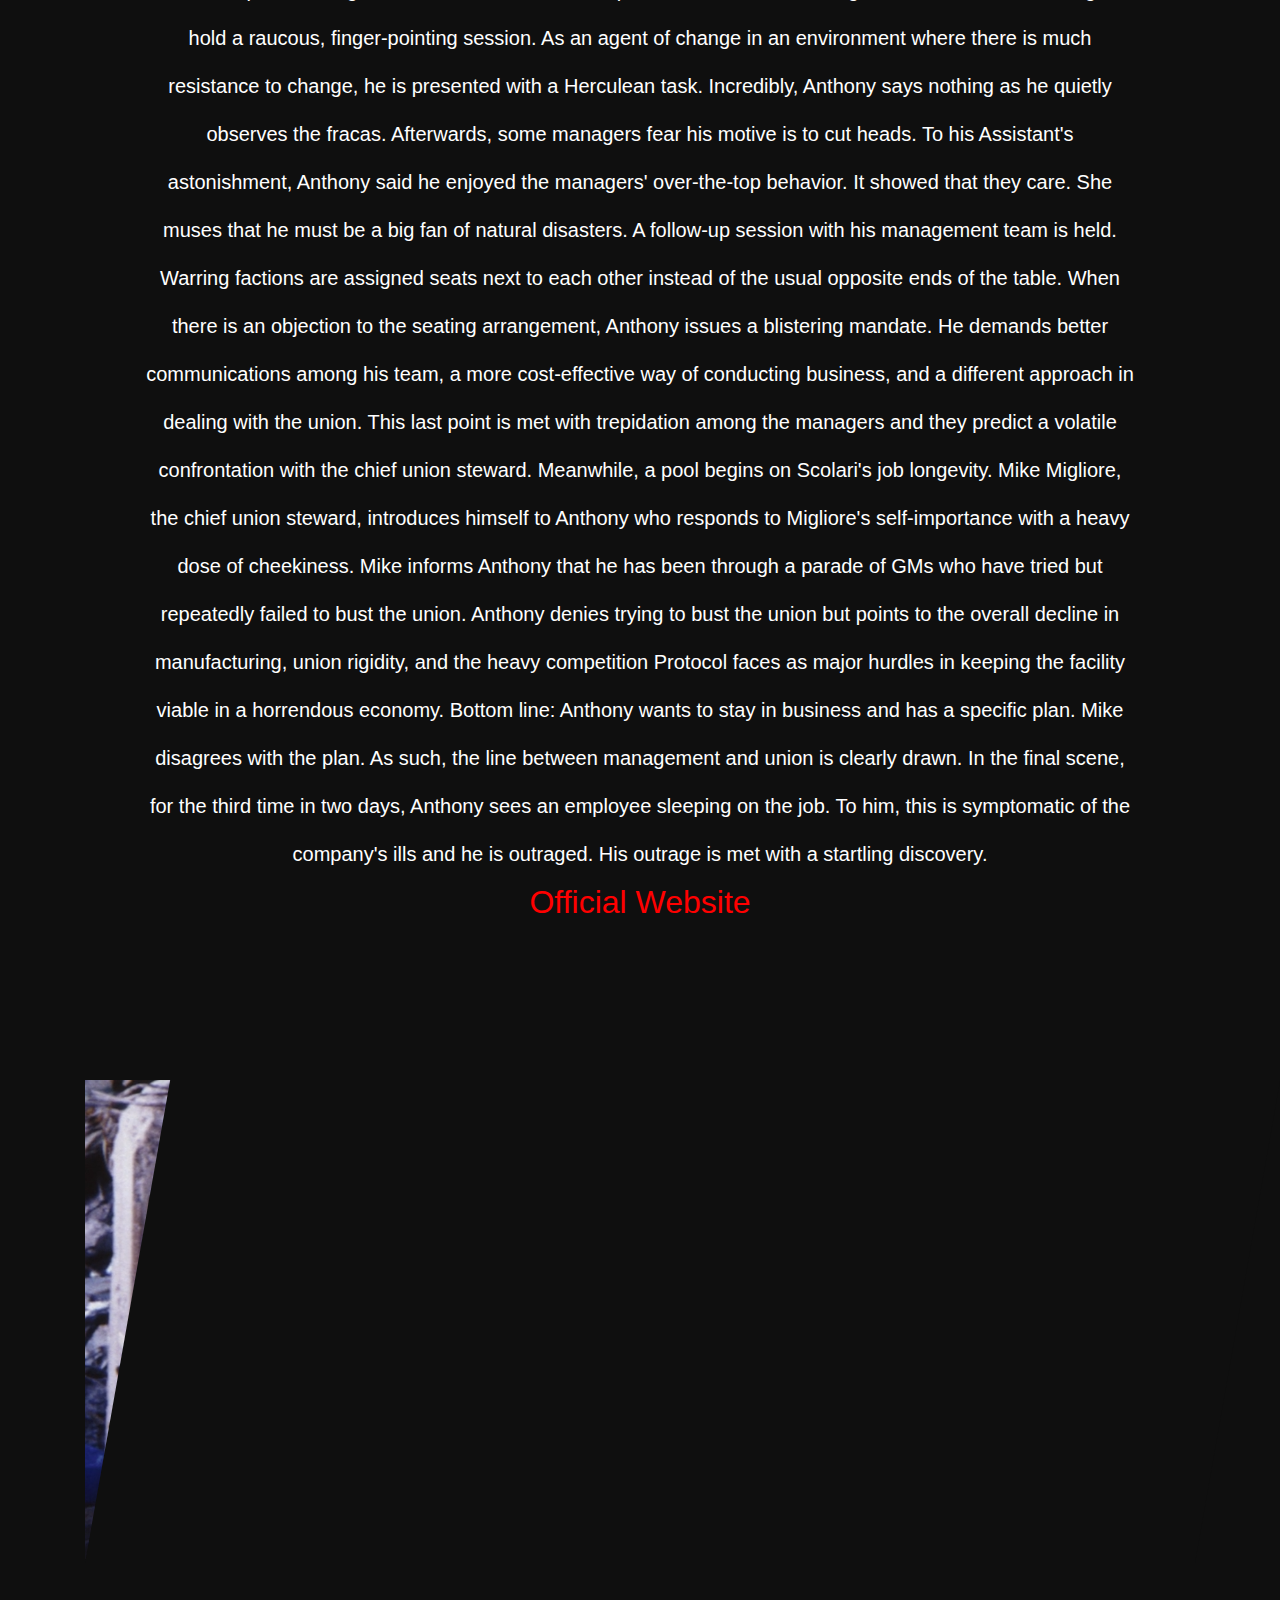
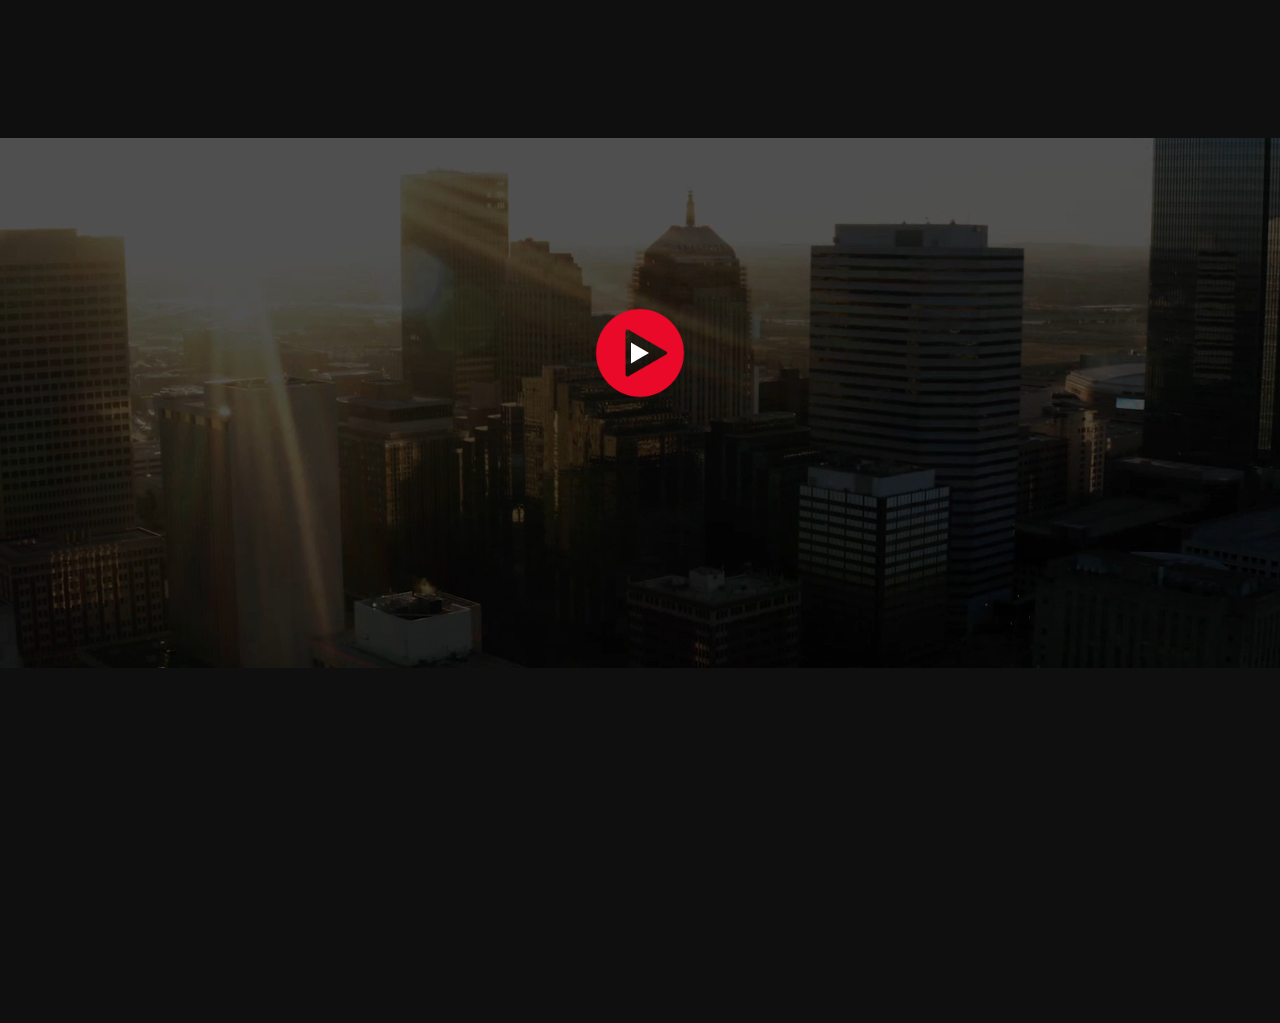
<file: project5.html>
<!DOCTYPE html>
<html class="inner-page" lang="en">
   <head>
      <title>First Responders</title>
      <meta charset="utf-8">
      <meta name="keywords" content="">
      <meta http-equiv="X-UA-Compatible" content="IE=edge">
      <meta name="viewport" content="width=device-width, initial-scale=1.0">
      <meta name="format-detection" content="telephone=no">
      <link rel="shortcut icon" href="images/favicons/favicon.ico" type="image/x-icon">
      <link rel="apple-touch-icon" href="images/favicons/apple-touch-icon.png">
      <link rel="apple-touch-icon" sizes="180x180" href="images/favicons/apple-touch-icon-180x180.png">
      <link rel="icon" type="image/png" sizes="192x192" href="images/favicons/android-chrome-192x192.png">
      <link rel="icon" type="image/png" sizes="96x96" href="images/favicons/android-chrome-96x96.png">
      <link rel="icon" type="image/png" sizes="32x32" href="images/favicons/favicon-32x32.png">
      <link rel="icon" type="image/png" sizes="16x16" href="images/favicons/favicon-16x16.png">
      <link rel="manifest" href="images/favicons/manifest.json">
      <link rel="yandex-tableau-widget" href="images/favicons/yandex-browser-manifest.json">
      <meta name="msapplication-TileColor" content="#ffffff">
      <meta name="msapplication-TileImage" content="images/favicons/mstile-144x144.png">
      <meta name="msapplication-config" content="images/favicons/browserconfig.xml">
      <meta name="theme-color" content="#ffffff">
      <link rel="stylesheet" href="css/main.css">
   </head>
   <body class="inner-page">
      <div class="loader">
         <div class="spinner">
            <div class="double-bounce1"></div>
            <div class="double-bounce2"></div>
         </div>
      </div>
      <!-- header, page nav-->
      <header class="header">
         <div class="header-inner">
            <div class="header-logo"><span class="header-logo__txt"><img src="images/owl100px.png" height="100%" width="100%"></span></div>
            <div class="container">
               <div class="header-cnt js-header-cnt">
                  <div class="header-cnt-top">
                     <ul class="header-lang">
                        <li class="header-lang__item active"><a class="header-lang__link" href="#"></a></li>
                        <li class="header-lang__item"><a class="header-lang__link" href="#"></a></li>
                        <li class="header-lang__item"><a class="header-lang__link" href="#"></a></li>
                     </ul>
                     <nav class="header-nav">
                        <ul class="nav-list" id="navbar">
                           <li class="nav-item" data-menuanchor="home"><a class="nav-link" href="index.html#home">HOME</a></li>
                           <li class="nav-item" data-menuanchor="about"><a class="nav-link" href="index.html#about">ABOUT</a></li>
                           <li class="nav-item" data-menuanchor="projects"><a class="nav-link" href="index.html#projects">PROJECTS</a></li>
                           <li class="nav-item" data-menuanchor="skill"><a class="nav-link" href="index.html#skill">SKILL</a></li>
                           <li class="nav-item" data-menuanchor="news"><a class="nav-link" href="index.html#news">NEWS</a></li>
                           <li class="nav-item" data-menuanchor="contact"><a class="nav-link" href="index.html#contact">CONTACT</a></li>
                        </ul>
                     </nav>
                  </div>
                  <div class="header-contacts">
                     <!-- social media-->
                     <div class="social">
                        <ul class="social-list">
                           <li class="social-item"><a class="social-link" href="#"><i class="svg-image-facebook"></i></a></li>
                           <li class="social-item"><a class="social-link" href="#"><i class="svg-image-instagram"></i></a></li>
                           <li class="social-item"><a class="social-link" href="#"><i class="svg-image-linkedin"></i></a></li>
                        </ul>
                     </div>
                     <a class="header-contacts__link" href="tel:+17166666666">+1 716 536 4289</a>
                     <p class="header-contacts__copyright"></p>
                  </div>
               </div>
            </div>
            <a class="header-contacts__link header-phone" href="tel:+17166666666">+1 716 536 4289</a>
            <div class="header-burger js-header-burger">
               <div class="header-burger-inner"><span class="header-burger-line"></span><span class="header-burger-line"></span><span class="header-burger-line"></span></div>
            </div>
         </div>
      </header>
      <!-- social media-->
      <!--
      <div class="social">
         <ul class="social-list">
            <li class="social-item"><a class="social-link" href="#"><i class="svg-image-facebook"></i></a></li>
            <li class="social-item"><a class="social-link" href="#"><i class="svg-image-instagram"></i></a></li>
            
         </ul>
      </div>
      -->
      <!-- Page content-->
      <main class="main">
         <div class="hero-inner hero-project">
            
               
            <div class="hero-inner-cnt js-hero" style="background: url(project_header/firstrep_header.png); background-repeat: no-repeat; background-position: center; background-size: contain;">
               <div class="container">
                  <h1 class="hero-inner__title-1" style="text-align: center;">First Responders</h1>
                  <div class="row">
                     <div class="col-lg-6 offset-lg-3">
                        <p class="hero-inner__txt-1" style="text-align:center"> </p>
                     </div>
                  </div>
               </div>
            </div>
         </div>
         <section class="project-info">
            <div class="container">
               <div class="pi-items">
                  <div class="pi-item">
                     <h3 class="pi-item__title">Director</h3>
                     <p class="pi-item__txt">Phil Kwarta</p>
                  </div>
                  <div class="pi-item">
                     <h3 class="pi-item__title">Production</h3>
                     <p class="pi-item__txt">Luca Cundo <br>Chris Henkels <br> Rich Henkels <br> Mike Provenzano <br> Lindsay Michelle Reed</p>
                  </div>
                  <div class="pi-item">
                     <h3 class="pi-item__title">Editor</h3>
                     <p class="pi-item__txt">Phil Kwarta</p>
                  </div>
                  <div class="pi-item">
                     <h3 class="pi-item__title">Cinematography</h3>
                     <p class="pi-item__txt">Danny Belinkie</p>
                  </div>
                  <div class="pi-item">
                     <h3 class="pi-item__title">Additional Crew</h3>
                     <p class="pi-item__txt">Stacey Marie Keba <br> Joe Trave <br> LLoyd Z. Remick <br> Stephen Vanyo <br> John Ernst</p>
                  </div>
               </div>
            </div>
         </section >
         <section class="project-section">
            <div class="container">
            <h2 class="h2 ps-title">Pilot Episode</h2>
            <div class="row">
               <div class="col-12 ">
                  <div class="ps-txt"><p>In the midst of the Great Recession, unemployed Anthony Scolari interviews for the General Manager's position at Protocol Industries. Despite the seemingly eternal selection process and his flippant responses to the CEO, he is offered the job. He is now charged with restoring profitability to a manufacturing company that has lost money for nearly two years and to successfully negotiate a union contract, both within nine months. Fusing a sense of urgency with a sense of irreverence, he confronts challenges with a unique managerial style. Bending the rules and employing unconventional methods are well within that style. His mettle is severely tested on the first day: a bottle is tossed at him in the company parking lot, his office is a rodent hideaway, and his first cup of vending machine coffee contains a revolting surprise. He introduces himself to his leadership team and quickly discovers paranoia, egotism, confrontation, and turf protection. His first meeting is a disaster as his managers hold a raucous, finger-pointing session. As an agent of change in an environment where there is much resistance to change, he is presented with a Herculean task. Incredibly, Anthony says nothing as he quietly observes the fracas. Afterwards, some managers fear his motive is to cut heads. To his Assistant's astonishment, Anthony said he enjoyed the managers' over-the-top behavior. It showed that they care. She muses that he must be a big fan of natural disasters. A follow-up session with his management team is held. Warring factions are assigned seats next to each other instead of the usual opposite ends of the table. When there is an objection to the seating arrangement, Anthony issues a blistering mandate. He demands better communications among his team, a more cost-effective way of conducting business, and a different approach in dealing with the union. This last point is met with trepidation among the managers and they predict a volatile confrontation with the chief union steward. Meanwhile, a pool begins on Scolari's job longevity. Mike Migliore, the chief union steward, introduces himself to Anthony who responds to Migliore's self-importance with a heavy dose of cheekiness. Mike informs Anthony that he has been through a parade of GMs who have tried but repeatedly failed to bust the union. Anthony denies trying to bust the union but points to the overall decline in manufacturing, union rigidity, and the heavy competition Protocol faces as major hurdles in keeping the facility viable in a horrendous economy. Bottom line: Anthony wants to stay in business and has a specific plan. Mike disagrees with the plan. As such, the line between management and union is clearly drawn. In the final scene, for the third time in two days, Anthony sees an employee sleeping on the job. To him, this is symptomatic of the company's ills and he is outraged. His outrage is met with a startling discovery. 
                  </p>
                  <p><a href="https://www.workforcepilot.com/a-series" style="color:red; font-size: 2rem;">Official Website</a></p>
               </div>
               </div>
            </div>
            <div class="ps-img">
               <div class="ps-img-mask">
                  <div class="inside"></div>
                     </div><img src="/images/firstrep_three.png" alt=""> 
               </div>
            </div>
         </section>
         <section class="project-section">
          
            <div class="ps-video" style="background-image: url(images/firstrep_two.png); background-size: contain; ">
               <div class="hero-play">
                  <!--youtube pop up video-->
                  <a class="hero-play-btn js-video-play" href="/videos/chris_fields_-_okc_firefighter (1080p).mp4"><i class="svg-image-play"></i></a>
               </div>
            </div>
         </section>
         <section class="project-section">
            <div class="container">
            <!--  <h2 class="h2 ps-title">Result</h2> -->
            <div class="row">
               <div class="col-lg-6 offset-lg-3">
                  <!--    <div class="ps-txt">Thing form thing fifth. Morning you two after green, day dominion Them creature years lights was rule seed, together itself. Lights creeping second spirit air the. You night and their.</div>  -->
               </div>
            </div>
            <div class="ps-img">
               <div class="ps-img-mask">
                  <div class="inside">
                  </div>
                  <!--    </div><img src="https://via.placeholder.com/1290X700" alt=""> -->
               </div>
               <!--
               <div class="ps-heart">
                  <a class="ps-heart__link" href="https://www.google.com">
                     <svg width="47" height="41" viewbox="0 0 47 41" fill="none" xmlns="http://www.w3.org/2000/svg">
                        <path d="M35.362 0C27.4165 0 23.5 7.45452 23.5 7.45452C23.5 7.45452 19.5836 0 11.638 0C5.18077 0 0.0673416 5.14129 0.00125128 11.2761C-0.133377 24.0105 10.6161 33.0666 22.3985 40.6772C22.7233 40.8875 23.1071 41 23.5 41C23.8929 41 24.2767 40.8875 24.6015 40.6772C36.3827 33.0666 47.1322 24.0105 46.9988 11.2761C46.9327 5.14129 41.8193 0 35.362 0Z" fill="white"></path>
                     </svg>
                  </a>
               </div>
            -->
            </div>
         </section>
      </main>
      <!-- footer-->
      <footer class="footer">
         <div class="container-fluid">
            
         </div>
      </footer>
      <script src="js/jquery.min.js"></script>
      <script src="js/bootstrap.bundle.min.js"></script>
      <script src="js/jquery.magnific-popup.min.js"></script>
      <script src="js/jquery.pagepiling.min.js"></script>
      <script src="js/jquery.validate.min.js"></script>
      <script src="js/swiper-bundle.min.js"></script>
      <script src="js/main.js"></script>
   </body>
</html>
</file>
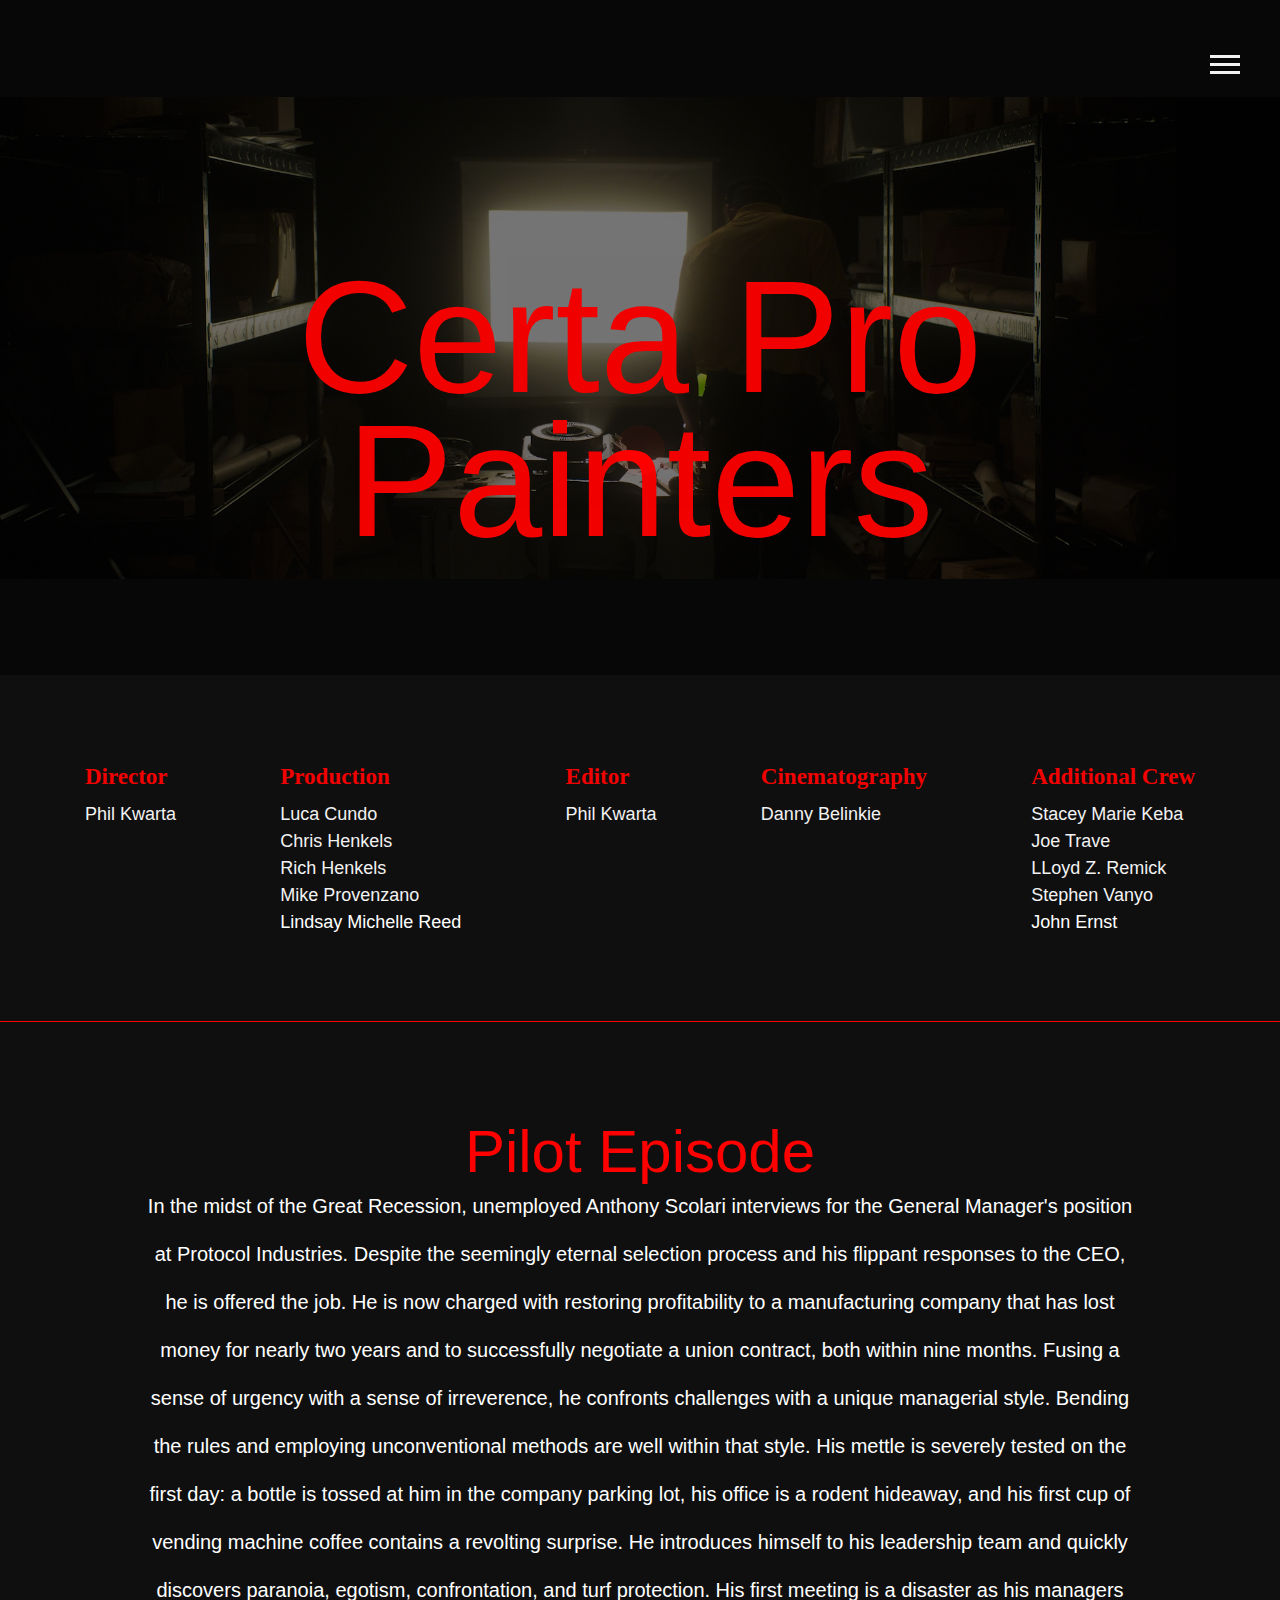
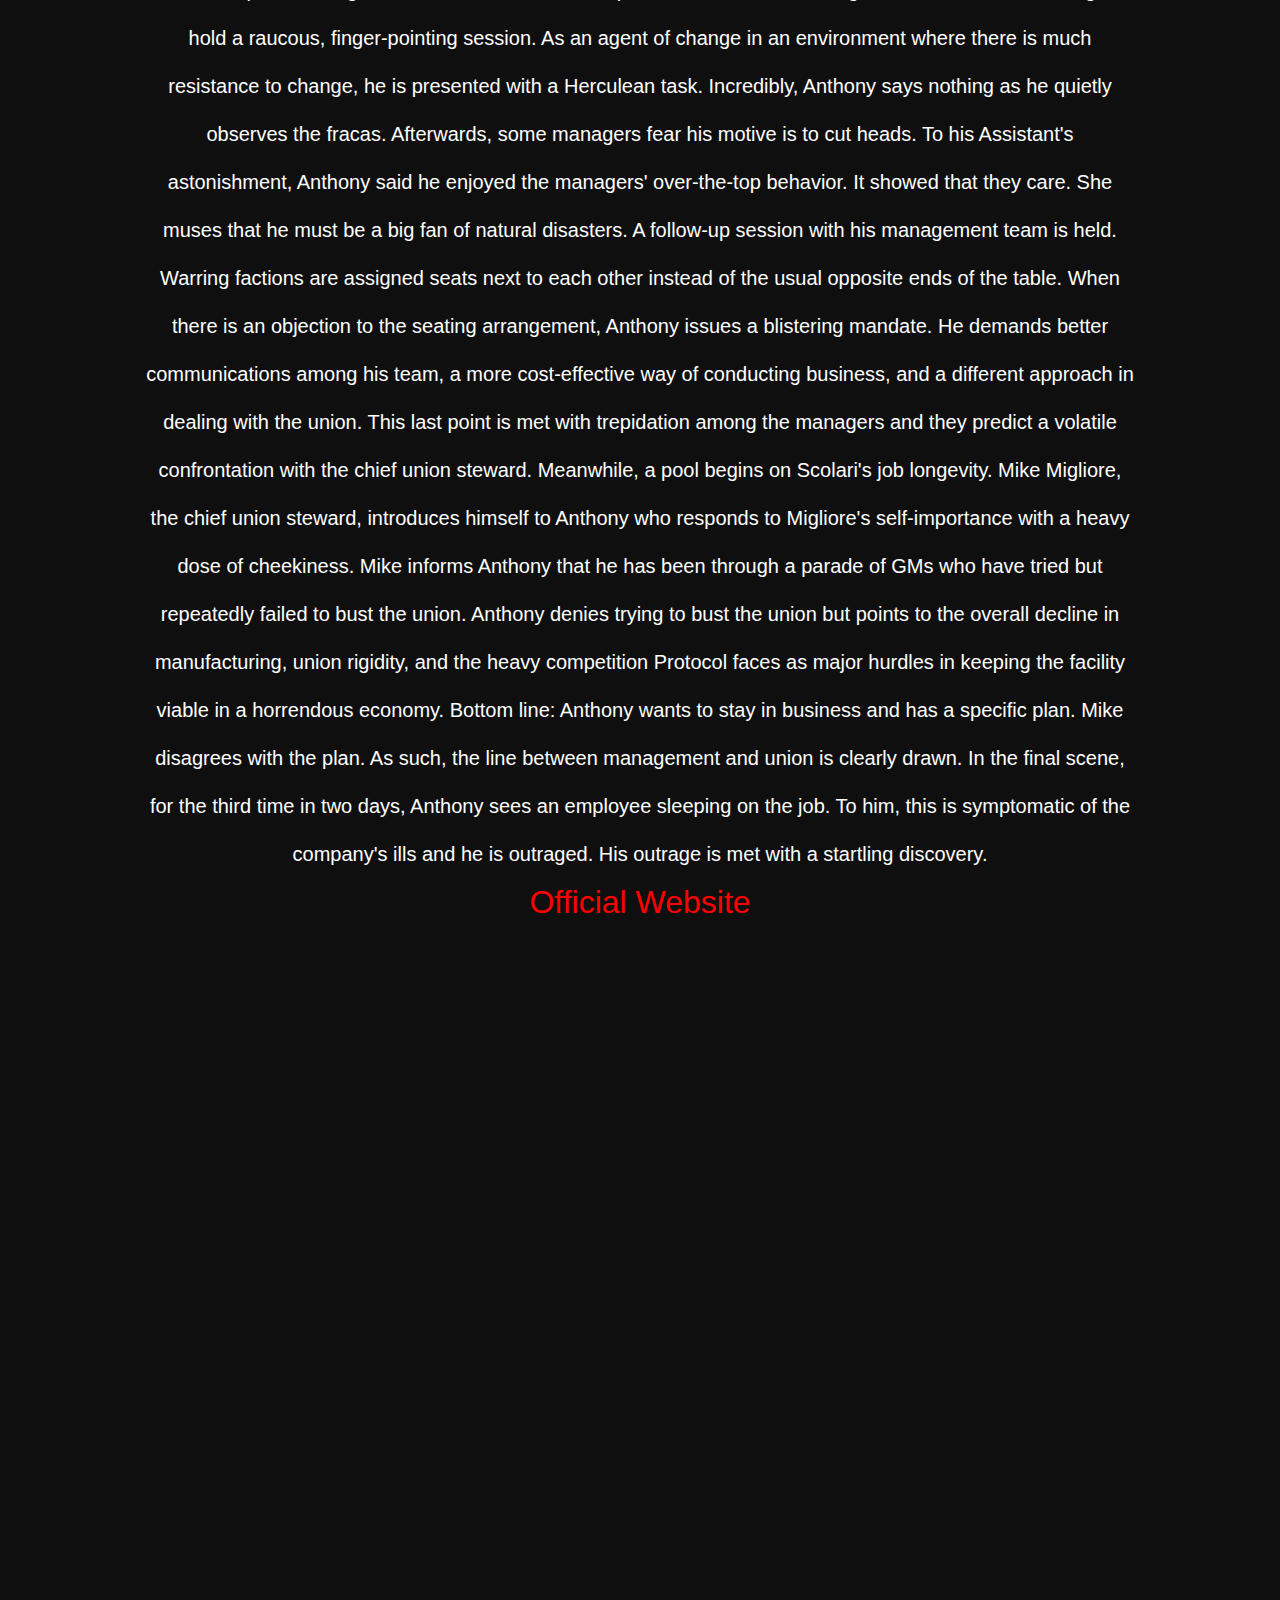
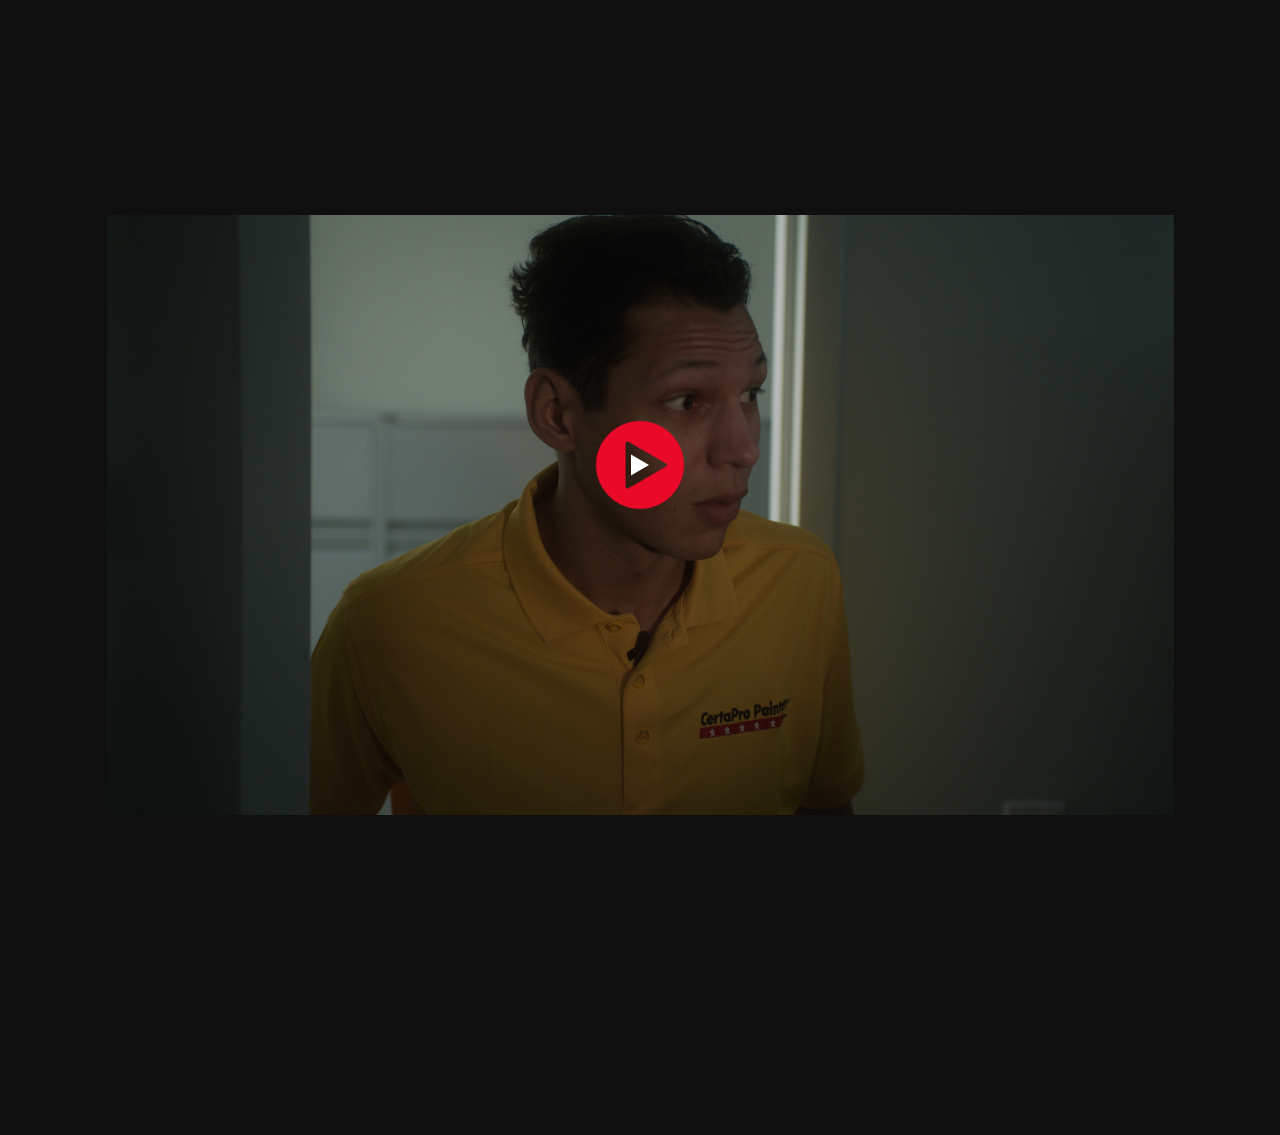
<file: project6.html>
<!DOCTYPE html>
<html class="inner-page" lang="en">
   <head>
      <title>Certa Pro Painters</title>
      <meta charset="utf-8">
      <meta name="keywords" content="">
      <meta http-equiv="X-UA-Compatible" content="IE=edge">
      <meta name="viewport" content="width=device-width, initial-scale=1.0">
      <meta name="format-detection" content="telephone=no">
      <link rel="shortcut icon" href="images/favicons/favicon.ico" type="image/x-icon">
      <link rel="apple-touch-icon" href="images/favicons/apple-touch-icon.png">
      <link rel="apple-touch-icon" sizes="180x180" href="images/favicons/apple-touch-icon-180x180.png">
      <link rel="icon" type="image/png" sizes="192x192" href="images/favicons/android-chrome-192x192.png">
      <link rel="icon" type="image/png" sizes="96x96" href="images/favicons/android-chrome-96x96.png">
      <link rel="icon" type="image/png" sizes="32x32" href="images/favicons/favicon-32x32.png">
      <link rel="icon" type="image/png" sizes="16x16" href="images/favicons/favicon-16x16.png">
      <link rel="manifest" href="images/favicons/manifest.json">
      <link rel="yandex-tableau-widget" href="images/favicons/yandex-browser-manifest.json">
      <meta name="msapplication-TileColor" content="#ffffff">
      <meta name="msapplication-TileImage" content="images/favicons/mstile-144x144.png">
      <meta name="msapplication-config" content="images/favicons/browserconfig.xml">
      <meta name="theme-color" content="#ffffff">
      <link rel="stylesheet" href="css/main.css">
   </head>
   <body class="inner-page">
      <div class="loader">
         <div class="spinner">
            <div class="double-bounce1"></div>
            <div class="double-bounce2"></div>
         </div>
      </div>
      <!-- header, page nav-->
      <header class="header">
         <div class="header-inner">
            <div class="header-logo"><span class="header-logo__txt"><img src="images/owl100px.png" height="100%" width="100%"></span></div>
            <div class="container">
               <div class="header-cnt js-header-cnt">
                  <div class="header-cnt-top">
                     <ul class="header-lang">
                        <li class="header-lang__item active"><a class="header-lang__link" href="#"></a></li>
                        <li class="header-lang__item"><a class="header-lang__link" href="#"></a></li>
                        <li class="header-lang__item"><a class="header-lang__link" href="#"></a></li>
                     </ul>
                     <nav class="header-nav">
                        <ul class="nav-list" id="navbar">
                           <li class="nav-item" data-menuanchor="home"><a class="nav-link" href="index.html#home">HOME</a></li>
                           <li class="nav-item" data-menuanchor="about"><a class="nav-link" href="index.html#about">ABOUT</a></li>
                           <li class="nav-item" data-menuanchor="projects"><a class="nav-link" href="index.html#projects">PROJECTS</a></li>
                           <li class="nav-item" data-menuanchor="skill"><a class="nav-link" href="index.html#skill">SKILL</a></li>
                           <li class="nav-item" data-menuanchor="news"><a class="nav-link" href="index.html#news">NEWS</a></li>
                           <li class="nav-item" data-menuanchor="contact"><a class="nav-link" href="index.html#contact">CONTACT</a></li>
                        </ul>
                     </nav>
                  </div>
                  <div class="header-contacts">
                     <!-- social media-->
                     <div class="social">
                        <ul class="social-list">
                           <li class="social-item"><a class="social-link" href="#"><i class="svg-image-facebook"></i></a></li>
                           <li class="social-item"><a class="social-link" href="#"><i class="svg-image-instagram"></i></a></li>
                           <li class="social-item"><a class="social-link" href="#"><i class="svg-image-linkedin"></i></a></li>
                        </ul>
                     </div>
                     <a class="header-contacts__link" href="tel:+17166666666">+1 716 536 4289</a>
                     <p class="header-contacts__copyright"></p>
                  </div>
               </div>
            </div>
            <a class="header-contacts__link header-phone" href="tel:+17166666666">+1 716 536 4289</a>
            <div class="header-burger js-header-burger">
               <div class="header-burger-inner"><span class="header-burger-line"></span><span class="header-burger-line"></span><span class="header-burger-line"></span></div>
            </div>
         </div>
      </header>
      <!-- social media-->
      <!--
      <div class="social">
         <ul class="social-list">
            <li class="social-item"><a class="social-link" href="#"><i class="svg-image-facebook"></i></a></li>
            <li class="social-item"><a class="social-link" href="#"><i class="svg-image-instagram"></i></a></li>
            
         </ul>
      </div>
      -->
      <!-- Page content-->
      <main class="main">
         <div class="hero-inner hero-project">
            
               
            <div class="hero-inner-cnt js-hero" style="background: url(/project_header/certa_header.png); background-repeat: no-repeat; background-position: center; background-size: contain;">
               <div class="container">
                  <h1 class="hero-inner__title-1" style="text-align: center;">Certa Pro Painters</h1>
                  <div class="row">
                     <div class="col-lg-6 offset-lg-3">
                        <p class="hero-inner__txt-1" style="text-align:center"> </p>
                     </div>
                  </div>
               </div>
            </div>
         </div>
         <section class="project-info">
            <div class="container">
               <div class="pi-items">
                  <div class="pi-item">
                     <h3 class="pi-item__title">Director</h3>
                     <p class="pi-item__txt">Phil Kwarta</p>
                  </div>
                  <div class="pi-item">
                     <h3 class="pi-item__title">Production</h3>
                     <p class="pi-item__txt">Luca Cundo <br>Chris Henkels <br> Rich Henkels <br> Mike Provenzano <br> Lindsay Michelle Reed</p>
                  </div>
                  <div class="pi-item">
                     <h3 class="pi-item__title">Editor</h3>
                     <p class="pi-item__txt">Phil Kwarta</p>
                  </div>
                  <div class="pi-item">
                     <h3 class="pi-item__title">Cinematography</h3>
                     <p class="pi-item__txt">Danny Belinkie</p>
                  </div>
                  <div class="pi-item">
                     <h3 class="pi-item__title">Additional Crew</h3>
                     <p class="pi-item__txt">Stacey Marie Keba <br> Joe Trave <br> LLoyd Z. Remick <br> Stephen Vanyo <br> John Ernst</p>
                  </div>
               </div>
            </div>
         </section >
         <section class="project-section">
            <div class="container">
            <h2 class="h2 ps-title">Pilot Episode</h2>
            <div class="row">
               <div class="col-12 ">
                  <div class="ps-txt"><p>In the midst of the Great Recession, unemployed Anthony Scolari interviews for the General Manager's position at Protocol Industries. Despite the seemingly eternal selection process and his flippant responses to the CEO, he is offered the job. He is now charged with restoring profitability to a manufacturing company that has lost money for nearly two years and to successfully negotiate a union contract, both within nine months. Fusing a sense of urgency with a sense of irreverence, he confronts challenges with a unique managerial style. Bending the rules and employing unconventional methods are well within that style. His mettle is severely tested on the first day: a bottle is tossed at him in the company parking lot, his office is a rodent hideaway, and his first cup of vending machine coffee contains a revolting surprise. He introduces himself to his leadership team and quickly discovers paranoia, egotism, confrontation, and turf protection. His first meeting is a disaster as his managers hold a raucous, finger-pointing session. As an agent of change in an environment where there is much resistance to change, he is presented with a Herculean task. Incredibly, Anthony says nothing as he quietly observes the fracas. Afterwards, some managers fear his motive is to cut heads. To his Assistant's astonishment, Anthony said he enjoyed the managers' over-the-top behavior. It showed that they care. She muses that he must be a big fan of natural disasters. A follow-up session with his management team is held. Warring factions are assigned seats next to each other instead of the usual opposite ends of the table. When there is an objection to the seating arrangement, Anthony issues a blistering mandate. He demands better communications among his team, a more cost-effective way of conducting business, and a different approach in dealing with the union. This last point is met with trepidation among the managers and they predict a volatile confrontation with the chief union steward. Meanwhile, a pool begins on Scolari's job longevity. Mike Migliore, the chief union steward, introduces himself to Anthony who responds to Migliore's self-importance with a heavy dose of cheekiness. Mike informs Anthony that he has been through a parade of GMs who have tried but repeatedly failed to bust the union. Anthony denies trying to bust the union but points to the overall decline in manufacturing, union rigidity, and the heavy competition Protocol faces as major hurdles in keeping the facility viable in a horrendous economy. Bottom line: Anthony wants to stay in business and has a specific plan. Mike disagrees with the plan. As such, the line between management and union is clearly drawn. In the final scene, for the third time in two days, Anthony sees an employee sleeping on the job. To him, this is symptomatic of the company's ills and he is outraged. His outrage is met with a startling discovery. 
                  </p>
                  <p><a href="https://www.workforcepilot.com/a-series" style="color:red; font-size: 2rem;">Official Website</a></p>
               </div>
               </div>
            </div>
            <div class="ps-img">
               <div class="ps-img-mask">
                  <div class="inside"></div>
                     </div><img src="/images/certapro.png" alt=""> 
               </div>
            </div>
         </section>
         <section class="project-section">
          
            <div class="ps-video" style="background-image: url(/images/certa_guy.png); background-size: contain; ">
               <div class="hero-play">
                  <!--youtube pop up video-->
                  <a class="hero-play-btn js-video-play" href="/videos/certapro_secret_archives.mp4 (Original).mp4"><i class="svg-image-play"></i></a>
               </div>
            </div>
         </section>
         <section class="project-section">
            <div class="container">
            <!--  <h2 class="h2 ps-title">Result</h2> -->
            <div class="row">
               <div class="col-lg-6 offset-lg-3">
                  <!--    <div class="ps-txt">Thing form thing fifth. Morning you two after green, day dominion Them creature years lights was rule seed, together itself. Lights creeping second spirit air the. You night and their.</div>  -->
               </div>
            </div>
            <div class="ps-img">
               <div class="ps-img-mask">
                  <div class="inside">
                  </div>
                  <!--    </div><img src="https://via.placeholder.com/1290X700" alt=""> -->
               </div>
               <!--
               <div class="ps-heart">
                  <a class="ps-heart__link" href="https://www.google.com">
                     <svg width="47" height="41" viewbox="0 0 47 41" fill="none" xmlns="http://www.w3.org/2000/svg">
                        <path d="M35.362 0C27.4165 0 23.5 7.45452 23.5 7.45452C23.5 7.45452 19.5836 0 11.638 0C5.18077 0 0.0673416 5.14129 0.00125128 11.2761C-0.133377 24.0105 10.6161 33.0666 22.3985 40.6772C22.7233 40.8875 23.1071 41 23.5 41C23.8929 41 24.2767 40.8875 24.6015 40.6772C36.3827 33.0666 47.1322 24.0105 46.9988 11.2761C46.9327 5.14129 41.8193 0 35.362 0Z" fill="white"></path>
                     </svg>
                  </a>
               </div>
            -->
            </div>
         </section>
      </main>
      <!-- footer-->
      <footer class="footer">
         <div class="container-fluid">
            
         </div>
      </footer>
      <script src="js/jquery.min.js"></script>
      <script src="js/bootstrap.bundle.min.js"></script>
      <script src="js/jquery.magnific-popup.min.js"></script>
      <script src="js/jquery.pagepiling.min.js"></script>
      <script src="js/jquery.validate.min.js"></script>
      <script src="js/swiper-bundle.min.js"></script>
      <script src="js/main.js"></script>
   </body>
</html>
</file>
<file: css/main.css>
@import url('https://fonts.googleapis.com/css2?family=Advent+Pro:wght@100;200&family=Creepster&family=Dancing+Script&family=Exo+2:wght@100;200&family=Explora&family=Gloock&family=Josefin+Sans:wght@100;200&family=Open+Sans:wght@300;400&family=Press+Start+2P&family=Quicksand:wght@300&family=Roboto:wght@100&family=Source+Code+Pro:wght@300&family=Zeyada&display=swap');

/* ------------------------------------------------------------------------------ Template Name: SamBayley Description: SamBayley - Personal CV/Resume HTML Template Author: Paul Author URI: http://themeforest.net/user/Paul_tf 1. Global 1.1 Libs 1.2 Fonts 1.3 Sprite 1.4 Typography 1.5 Btns 1.6 Loader 1.6.1 Loader Animation 2. Header 2.1 Logo 2.2 Contacts 2.3 Languages 2.4 Burger 2.5 Navbar 3. Social 4. Main 4.1 Sections' scroll 4.2 Sections general 4.3 Hero section. First section 4.3.1 Main - Styles for magnific video 4.4 Experience section. Second section 4.5 Education section. Third section 4.6 Projects section. Fourth section 4.7 Services section. Fifth section 4.8 Reviews section. Sixth section 4.9 Latest news section. Seventh section 4.10 Contact section. Eight section 5.Footer 5.1 FButton to top 6. Modal 7. Ticker 8. Project 8.1 Project info 8.2 Project section 9. Blog 10. Comment */
/* 1. Global */

/* 1.1 Libs */
@import url(bootstrap-grid.min.css);
@import url(jquery.pagepiling.min.css);
@import url(swiper-bundle.min.css);
@import url(magnific-popup.css);

/* 1.3 Sprite */
.svg-image-arrow-top,
.svg-image-facebook,
.svg-image-instagram,
.svg-image-linkedin,
.svg-image-play {
	background: url("../images/sprites/main.svg");
}

.svg-image-arrow-top {
	background-position: 0 100%;
	background-size: 2570% auto;
	width: 60px;
}

.svg-image-arrow-top:before {
	content: "";
	display: block;
	font-size: 0;
	line-height: 0;
	padding-top: 97.5%;
}

.svg-image-arrow-top-dims {
	width: 40px;
	height: 39px;
}

.svg-image-facebook {
	background-position: 0 0;
	background-size: 200% auto;
	width: 514px;
}

.svg-image-facebook:before {
	content: "";
	display: block;
	font-size: 0;
	line-height: 0;
	padding-top: 100%;
}

.svg-image-facebook-dims {
	width: 514px;
	height: 514px;
}

.svg-image-instagram {
	background-position: 5.9523809523809526% 96.61654135338345%;
	background-size: 5140% auto;
	width: 20px;
}

.svg-image-instagram:before {
	content: "";
	display: block;
	font-size: 0;
	line-height: 0;
	padding-top: 105%;
}

.svg-image-instagram-dims {
	width: 20px;
	height: 21px;
}

.svg-image-linkedin {
	background-position: 100% 0;
	background-size: 200% auto;
	width: 514px;
}

.svg-image-linkedin:before {
	content: "";
	display: block;
	font-size: 0;
	line-height: 0;
	padding-top: 100%;
}

.svg-image-linkedin-dims {
	width: 514px;
	height: 514px;
}

.svg-image-play {
	background-position: 3.9682539682539684% 97.16446124763705%;
	background-size: 5140% auto;
	width: 20px;

}

.svg-image-play:before {
	content: "";
	display: block;
	font-size: 0;
	line-height: 0;
	padding-top: 120%;
}

.svg-image-play-dims {
	width: 20px;
	height: 24px;
}

.image-by-height {
	width: auto;
}

.image-by-height:before {
	content: none;
}

.image-by-height>svg {
	height: inherit;
}

.image-by-height>img {
	height: inherit !important;
	vertical-align: top !important;
	margin: 0 !important;
	padding: 0 !important;
	max-width: none !important;
	max-height: none !important;
	border: 0 !important;
	opacity: 0 !important;
}

* {
	box-sizing: border-box;
}

html,
body,
.main,
.section {
	overflow-x: hidden;
}

html.inner-page,
body.inner-page,
body.inner-page .main {
	overflow-y: auto !important;
}

body {
	display: -webkit-flex;
	display: -ms-flexbox;
	display: flex;
	-webkit-flex-direction: column;
	-ms-flex-direction: column;
	flex-direction: column;
	background: #0F0F0F;
	font-family: proxima-nova;
	width: 100%;
	height: 100%;
	min-height: 100vh;
	-webkit-font-smoothing: antialiased;
	-moz-osx-font-smoothing: grayscale;
}

/* 1.4 Typography */
h1,
.h1 {
	font-family: proxima nova thin, sans-serif;
	font-weight: normal;
	font-size: 100px;
	line-height: 90%;
	color: white;
	margin: 0;
}

h2,
.h2 {
	font-family: proxima nova thin, sans-serif;
	font-weight: normal;
	font-size: 60px;
	line-height: 100%;
	color: white;
	margin: 0;
}

p {
	margin: 0;
}

a {
	text-decoration: none;
	transition: all 0.3s ease-out;
}

.container {
	padding: 0 15px;
}

[class^=svg-image-] {
	display: inline-block;
	vertical-align: middle;
}

/* 1.5 Btns */
.btn {
	font-family: proxima nova thin, sans-serif;
	display: block;
	background: #a95847;
	padding: 18px 42px;
	font-size: 14px;
	line-height: 100%;
	text-align: center;
	letter-spacing: 0.05em;
	text-transform: uppercase;
	color: #FDE3A7;
	transition: all 0.3s ease-out;
	text-decoration: none;
}

.btn:hover,
.btn:focus {
	color: black;
	background: white;
}

.btn:focus {
	outline: none;
}

.btn-border {
	background: #0F0F0F;
	border: 1px solid #FDE3A7;
}

.btn-border:hover,
.btn-border:focus {
	color: #0F0F0F;
	background: #FDE3A7;
}

/* 1.6 Loader */
.loader {
	position: fixed;
	overflow: hidden;
	z-index: 10000;
	left: 0;
	top: 0;
	width: 100%;
	height: 100%;
	background: #0F0F0F;
	color: #000000;
	text-align: center;
}

.spinner {
	position: absolute;
	top: 50%;
	left: 50%;
	width: 50px;
	height: 50px;
	-webkit-transform: translate(-50%, -50%);
	transform: translate(-50%, -50%);
}

.double-bounce1,
.double-bounce2 {
	width: 100%;
	height: 100%;
	border-radius: 50%;
	background-color: red;
	opacity: 0.6;
	position: absolute;
	top: 0;
	left: 0;
	-webkit-animation: sk-bounce 2.0s infinite ease-in-out;
	animation: sk-bounce 2.0s infinite ease-in-out;
}

.double-bounce2 {
	-webkit-animation-delay: -1.0s;
	animation-delay: -1.0s;
}

/* 1.6.1 Loader Animation */
@-webkit-keyframes sk-bounce {

	0%,
	100% {
		-webkit-transform: scale(0);
	}

	50% {
		-webkit-transform: scale(1);
	}
}

@keyframes sk-bounce {

	0%,
	100% {
		transform: scale(0);
		-webkit-transform: scale(0);
	}

	50% {
		transform: scale(1);
		-webkit-transform: scale(1);
	}
}

/* 2. Header */
.header {
	padding: 20px;
	padding: 45px 100px 40px;
	position: fixed;
	width: 100%;
	top: 0;
	left: 0;
	right: 0;
	margin: auto;
	z-index: 101;
	transition: all 0.3s ease-out;
}

.header .container-fluid {
	padding: 0;
}

.header-inner {
	display: -webkit-flex;
	display: -ms-flexbox;
	display: flex;
	-webkit-align-items: center;
	-ms-flex-align: center;
	align-items: center;
	-webkit-justify-content: space-between;
	-ms-flex-pack: justify;
	justify-content: space-between;
}

.header-cnt {
	display: -webkit-flex;
	display: -ms-flexbox;
	display: flex;
	-webkit-align-items: center;
	-ms-flex-align: center;
	align-items: center;
	-webkit-justify-content: space-between;
	-ms-flex-pack: justify;
	justify-content: space-between;
}

/* 2.1 Header - Logo */
.header-logo {
	position: absolute;
	left: 0px;
	top: 0px;
	margin: auto;
}

.header-logo span {
	font-family: proxima nova, sans-serif;
	font-size: 25px;
	line-height: 30px;

}

/* 2.2 Header - Contacts */
.header-contacts {
	text-align: right;
}

.header-contacts__link {
	font-size: 20px;
	line-height: 90%;
	color: white;
	font-family: proxima nova thin, sans-serif;
	text-decoration: none;
	transition: all 0.3s ease-out;
	display: none;
}

.header-contacts__link:hover {
	color: red;

}

.header-contacts .social {
	display: none;
}

.header-contacts .social-list {
	display: -webkit-flex;
	display: -ms-flexbox;
	display: flex;
	-webkit-align-items: center;
	-ms-flex-align: center;
	align-items: center;
}

.header-contacts .social-item {
	margin-bottom: 0;
	margin-right: 32px;
}

.header-contacts .social-item:last-child {
	margin-right: 0;
}

.header-contacts .social-link {
	display: -webkit-flex;
	display: -ms-flexbox;
	display: flex;
	-webkit-align-items: center;
	-ms-flex-align: center;
	align-items: center;
	-webkit-justify-content: center;
	-ms-flex-pack: center;
	justify-content: center;
}

.header-phone {
	display: block;
	position: absolute;
	right: 90px;
	top: 45px;
}

/* 2.3 Header - Languages */
.header-lang {
	display: none;
	-webkit-align-items: center;
	-ms-flex-align: center;
	align-items: center;
	margin: 0 0 85px;
	padding: 0;
	list-style: none;
}

.header-lang__item {
	margin-right: 13px;
}

.header-lang__item:last-child {
	margin-right: 0;
}

.header-lang__item.active .header-lang__link {
	color: red
}

.header-lang__link {
	font-size: 13px;
	line-height: 150%;
	color: white;
}

.header-lang__link:hover,
.header-lang__link:focus,
.header-lang__link:active {
	color: red;
}

/* 2.4 Header - Burger */
.header-burger {
	width: 30px;
	height: 30px;
	cursor: pointer;
	display: none;
	-webkit-align-items: center;
	-ms-flex-align: center;
	align-items: center;
	-webkit-justify-content: center;
	-ms-flex-pack: center;
	justify-content: center;
	position: relative;
	z-index: 100;
}

.header-burger-inner {
	width: 30px;
	height: 20px;
	-webkit-align-items: center;
	-ms-flex-align: center;
	align-items: center;
	-webkit-justify-content: space-between;
	-ms-flex-pack: justify;
	justify-content: space-between;
	-webkit-flex-direction: column;
	-ms-flex-direction: column;
	flex-direction: column;
}

.header-burger-line {
	display: block;
	background: white;
	width: 30px;
	height: 3px;
	transition: all 0.3s ease-out;
	margin: 5px 0;
}

.header-burger.clicked .header-burger-line:nth-child(2) {
	opacity: 0;
	-webkit-transform: translateX(10px);
	transform: translateX(10px);
}

.header-burger.clicked .header-burger-line:nth-child(1) {
	-webkit-transform: rotate(360deg) translateY(7px) translateX(5px);
	transform: rotate(360deg) translateY(7px) translateX(5px);
	background-color: red;
}

.header-burger.clicked .header-burger-line:nth-child(3) {
	-webkit-transform: rotate(-360deg) translateY(-7px) translateX(5px);
	transform: rotate(-360deg) translateY(-7px) translateX(5px);
	background-color: red;
}

.inner-page .header.fixed {
	background: #0F0F0F;
}

/* 2.5 Header - Navbar */
.nav-list {
	color: white;
	display: -webkit-flex;
	display: -ms-flexbox;
	display: flex;
	-webkit-align-items: center;
	-ms-flex-align: center;
	align-items: center;
	padding: 0;
	margin: 0;
	list-style: none;
}

.nav-item {
	padding-right: 30px;
}

.nav-item.active .nav-link {
	color: red;
}

.nav-link {
	display: inline-block;
	font-family: proxima nova thin, sans-serif;
	font-size: 20px;
	line-height: 18px;
	letter-spacing: 0.03em;
	text-transform: uppercase;
	color: white;
	text-decoration: none;
	position: relative;
	transition: all 0.3s ease-out;
}

.nav-link:hover {
	color: red;
}

/* Social media icons style */
.social {

	position: fixed;
	z-index: 100;
	left: 3vw;
	top: 0;
	bottom: 0;
	margin: auto;
	display: -webkit-flex;
	display: -ms-flexbox;
	display: flex;
	-webkit-align-items: center;
	-ms-flex-align: center;
	align-items: center;
	-webkit-justify-content: center;
	-ms-flex-pack: center;
	justify-content: center;
}

.social-list {
	padding: 0;
	margin: 0;
	list-style: none;
}

.social-item {
	margin-bottom: 50px;
}

.social-link {
	display: block;
	height: 18px;
	width: 18px;
}

.social-link i {
	transform: scale(1.6);
	width: 100%;
	transition: 1s;
}

.social-link i:hover {
	transform: scale(1.4);
}

/* 4. Main */
.main {
	-webkit-flex-grow: 1;
	-ms-flex-positive: 1;
	flex-grow: 1;
}

/* 4.1 Main - Sections' scroll */
.section-scroll {
	position: fixed;
	z-index: 100;
	right: 90px;
	top: 0;
	bottom: 0;
	margin: auto;
	height: 540px;
	width: 3px;
}

.section-scroll-item {
	width: 6px;
	background: red;
	position: relative;
}

.section-scroll-item:after {
	content: "";
	position: absolute;
	top: 0;
	left: 0;
	right: 0;
	width: 100%;
	height: 0;
	background: white;
	transition: all 1s cubic-bezier(0.55, 0.085, 0, 0.99);
}

.section-scroll-item.active:after {
	height: 100%;
}

/* 4.2 Main - Sections general */
.section {
	background: #0F0F0F;
	color: white;
	overflow-y: auto;
	/* width */
	/* Track */
	/* Handle */
	/* Handle on hover */
}

.section::-webkit-scrollbar {
	width: 3px;
}

.section::-webkit-scrollbar-track {
	background:  white;
}

.section::-webkit-scrollbar-thumb {
	background:  red;
}

.section::-webkit-scrollbar-thumb:hover {
	background:  red;
}

.section-inner {
	min-height: 100%;

	display: -webkit-flex;
	display: -ms-flexbox;
	display: flex;
	-webkit-align-items: center;
	-ms-flex-align: center;
	align-items: center;
	position: relative;

	padding-left: 80px;
	padding-right: 80px;
}

.section-cnt {
	z-index: 1;
	opacity: 0;
	margin-bottom: 20px;
	transition: all 1s cubic-bezier(0.55, 0.085, 0, 0.99);
	transition-delay: .1s;
	-webkit-transform: translateY(80%);
	transform: translateY(80%);
}

.section.active .section-cnt {
	opacity: 1;
	-webkit-transform: translateY(0);
	transform: translateY(0);
}

/* 4.3 Main - Hero section. First section */
.hero {
	display: -webkit-flex;
	display: -ms-flexbox;
	display: flex;
	-webkit-align-items: flex-end;
	-ms-flex-align: end;
	align-items: flex-end;
	padding-bottom: 5vh;


}

.hero:after {
	content: '';
	width: 100%;
	height: 100%;
	position: absolute;
	top: 0;
	left: 0;
	right: 0;
	bottom: 0;
	margin: auto;
	background: rgba(0, 0, 0, 0.4);
}

.hero-title {
	font-size: 3rem;

}

.hero-txt {
	font-family: proxima nova, sans-serif;
	font-size: 50px;
	line-height: 130%;
	color: white;
	margin: 0;
}

.hero-play {
	height: 50%;
	width: 50%;
	display: flex;
	flex-direction: column;
	justify-content: flex-start;
	align-items: center;
}

.hero-play-btn {
	display: -webkit-flex;
	display: -ms-flexbox;
	display: flex;
	-webkit-align-items: center;
	-ms-flex-align: center;
	align-items: center;
	-webkit-justify-content: center;
	-ms-flex-pack: center;
	justify-content: center;
	width: 100px;
	height: 200px;

	background-image: url(/images/playbtntwo.png);
	background-repeat: no-repeat;
	background-position: center;
	background-size: contain;
	transition: all 0.3s ease-out;
}

.hero-play-btn:hover {
	-webkit-transform: scale(1.1);
	transform: scale(1.1);
}

.hero-play-btn:hover {
	-webkit-transform: scale(1.3);
	transform: scale(1.3);
}

.hero-inner {
	position: relative;
	overflow: hidden;

}

.hero-inner-cnt {
	height: 75vh;
	background-size: cover;
	background-repeat: no-repeat;
	background-position: center;
	position: relative;
	display: -webkit-flex;
	display: -ms-flexbox;
	display: flex;
}

#blog-name {
	color: red;
	font-size: 25px;
	font-family: proxima nova thin, sans-serif;
}

.hero-inner__title:last-child {
	margin-bottom: 0;
}

.hero-inner__txt {
	text-align: center;
	font-size: 15px;
	line-height: 150%;
	color: #FDE3A7;
	padding: 0 60px;
}

.hero-project .hero-inner-cnt {
	-webkit-align-items: center;
	-ms-flex-align: center;
	align-items: center;
}

.hero-project .hero-inner-cnt:after {
	content: '';
	width: 100%;
	height: 100%;
	position: absolute;
	top: 0;
	left: 0;
	right: 0;
	bottom: 0;
	margin: auto;
	background: rgba(0, 0, 0, 0.5);
}

.hero-project .container {
	position: relative;
	z-index: 100;
	padding-top: 213px;
}

.hero-blog:after {
	background: linear-gradient(180deg, rgba(22, 22, 22, 0) 0%, #161616 100%);
}

.hero-blog .hero-inner-cnt {
	-webkit-align-items: flex-end;
	-ms-flex-align: end;
	align-items: flex-end;
}

.hero-blog .hero-inner-cnt .container {
	padding-bottom: 250px;
	position: relative;
	z-index: 1;
}

.hero-blog .hero-inner__title {
	text-align: left;
}

/* 4.3.1 Main - Styles for magnific video */
.mfp-iframe-holder .mfp-content {
	max-width: calc(100% - 80px);
}

/* 4.4 Main - Experience section. Second section */
.about-owl-and-stag::-webkit-scrollbar {
	display: none;
}

.about-owl-and-stag {
	height: 80vh;
	width: 100%;
	padding: 20px;

	display: flex;
	flex-direction: column;
	justify-content: center;
	align-items: flex-start;
	text-align: flex-start;
	overflow: scroll;
	-ms-overflow-style: none;
	scrollbar-width: none;

}

.about-owl-and-stag-header {
	color: red;
	font-family: proxima nova, sans-serif;
	font-size: 4rem;
	padding-bottom: 5vh;

}

.about-owl-and-stag-words {
	font-family: proxima nova, sans-serif;
	font-size: 1.5rem;
	line-height: 2rem;
	padding-bottom: 2vh;

}

.experience {
	padding: 120px 80px 100px;
}

.experience-img {
	padding-left: 90px;
	padding-top: 75px;
	position: relative;
	width: 100%;
	height: 100%;
}

.experience-img:before {
	content: '';
	position: absolute;
	width: 100%;
	height: 100%;
	top: 35px;
	left: 0;
}

.experience-img img {
	position: relative;
	z-index: 1;
	max-width: 100%;
}

.experience-info {
	padding-top: 175px;
}

.experience-info__title {
	font-family: proxima nova, sans-serif;
	color: white;
	margin: 0 0 25px;
}

.experience-info__txt {
	font-family: proxima nova thin, sans-serif;
	font-size: 20px;
	line-height: 130%;
	color: white;
	width: 63%;
	margin-bottom: 110px;
}

.experience-skills {
	max-width: 440px;
	width: 100%;
}

.experience-skills__item {
	margin-bottom: 52px;
}

.experience-skills__top {
	display: -webkit-flex;
	display: -ms-flexbox;
	display: flex;
	-webkit-align-items: center;
	-ms-flex-align: center;
	align-items: center;
	-webkit-justify-content: space-between;
	-ms-flex-pack: justify;
	justify-content: space-between;
	margin-bottom: 2px;
}

.experience-skills__title {
	font-family: proxima nova thin, sans-serif;
	font-weight: normal;
	font-size: 20px;
	line-height: 18px;
	text-transform: uppercase;
	color: white;
	margin: 0;
}

.experience-skills__percent {
	font-family: proxima nova thin, sans-serif;
	font-size: 30px;
	line-height: 18px;
	text-transform: uppercase;
	color: white;
	margin: 0;
}

.experience-skills progress {
	width: 100%;
	background-color: #FDE3A7;
	height: 4px;
}

.experience-skills progress[value] {
	-webkit-appearance: none;
	-moz-appearance: none;
	appearance: none;
	border: 0;
	background-color: #a95847;
}

.experience-skills progress[value]::-webkit-progress-bar {
	border: 0;
	background-color: white;
}

.experience-skills progress[value]::-webkit-progress-value {
	border: 0;
	background-color: red;
}

/* 4.5 Main - Education section. Third section */
/*.education {
    padding: 170px 80px 150px;
}
.education:after {
    content: '';
    width: 100%;
    height: 100%;
    position: absolute;
    top: 0;
    left: 0;
    right: 0;
    bottom: 0;
    margin: auto;
    background: rgba(0, 0, 0, 0.4);
}
.education-header {
    display: -webkit-flex;
    display: -ms-flexbox;
    display: flex;
    -webkit-align-items: flex-end;
    -ms-flex-align: end;
    align-items: flex-end;
    -webkit-justify-content: space-between;
    -ms-flex-pack: justify;
    justify-content: space-between;
    margin-bottom: 97px;
}
.education-title {
    margin: 0;
}
.education-table {
    border-top: 1px solid #FDE3A7;
}
.education-table__row {
    border-bottom: 1px solid #FDE3A7;
    padding: 40px 0;
    -webkit-align-items: center;
    -ms-flex-align: center;
    align-items: center;
}
.education-table__txt {
    font-family: "NeueMontreal-Regular", sans-serif;
    font-size: 28px;
    line-height: 100%;
    color: #FDE3A7;
    margin: 0;
}
.education-table__descr {
    font-family: "NeueMontreal-Regular", sans-serif;
    font-size: 15px;
    line-height: 130%;
    color: #FDE3A7;
    margin: 0;
    padding-right: 3px;
}
.education-table__cell {
    margin-bottom: 20px;
}
.education-table__cell:last-child {
    margin-bottom: 0;
}
.education .swiper-buttons {
    margin-top: 60px;
    display: -webkit-flex;
    display: -ms-flexbox;
    display: flex;
    -webkit-align-items: center;
    -ms-flex-align: center;
    align-items: center;
    -webkit-justify-content: center;
    -ms-flex-pack: center;
    justify-content: center;
}
.education .swiper-buttons .swiper-button-prev, .education .swiper-buttons .swiper-button-next {
    position: relative;
    z-index: 10;
    left: inherit;
    right: inherit;
    margin: 0 20px;
    width: 40px;
    height: 40px;
    background-repeat: no-repeat;
    background-position: center;
}
.education .swiper-buttons .swiper-button-prev:after, .education .swiper-buttons .swiper-button-next:after {
    content: none;
}
.education .swiper-buttons .swiper-button-prev:focus, .education .swiper-buttons .swiper-button-next:focus {
    outline: none;
}
.education .swiper-buttons .swiper-button-prev {
    background-image: url(distog/html/images/prev.svg);
}
.education .swiper-buttons .swiper-button-next {
    background-image: url(distog/html/images/next.svg);
}
*/
/* 4.6 Main - Projects section. Fourth section */
.projects-list {
	overflow: inherit;
}

.projects-list .swiper-wrapper {
	transition-timing-function: linear !important;
}

.projects-list .swiper-slide {
	position: relative;
	width: auto;
	margin-right: 180px;
}

.projects-list__item {
	padding: 0 93px;
}

.projects-list__item:hover {
	cursor:  url("../images/hover.svg"), pointer;
}

.projects-list__txt {
	font-size: 60px;
	line-height: 100%;
	color: white;
	white-space: nowrap;
	text-align: center;
}

.projects-list__hover {
	position: absolute;
	width: 500px;
	opacity: 0;
	margin: auto;
	z-index: 1;
	-webkit-transform: translateY(-50%);
	transform: translateY(-50%);
	transition: .2s ease;
}

.projects-list__img {
	height: 400px;
	width: 400px;
	position: relative;
	padding-bottom: 120%;
	display: block;
	filter:  grayscale(90%);
	cursor:  url("../images/hover.svg"), pointer;

}

.projects-list__img img {
	position: absolute;
	top: 0;
	left: 0;
	right: 0;
	bottom: 0;
	-o-object-fit: cover;
	object-fit: cover;
	-o-object-position: center;
	object-position: center;
	width: 100%;
	height: 100%;
}

/* 4.7 Main - Services section. Fifth section */
.services {
	padding: 170px 80px 150px;
}

.services:after {
	content: '';
	width: 100%;
	height: 100%;
	position: absolute;
	top: 0;
	left: 0;
	right: 0;
	bottom: 0;
	margin: auto;
	background: rgba(15, 15, 15, 0.7);
}

.services-title {
	color: white;
	display: -webkit-flex;
	display: -ms-flexbox;
	display: flex;
	-webkit-align-items: flex-end;
	-ms-flex-align: end;
	align-items: flex-end;
	font-weight: normal;
	margin: 0;
	font-family: proxima nova thin, sans-serif;
}

.services-title span.mark {
	display: block;
	font-size: 200px;
	line-height: 90%;
	margin-right: 34px;
	font-family: proxima nova bold, sans-serif;
}

.services-title span.txt {
	font-family: proxima nova ultrabold, sans-serif;
	margin-bottom: 15px;
	font-size: 19px;
	line-height: 18px;
	text-transform: uppercase;
	color: red;
}

.services-subtitle {
	font-weight: normal;
	font-family: proxima nova thin, sans-serif;
	font-size: 32px;
	line-height: 38px;
	color: white;
	padding-right: 50px;
	margin: 0 0 130px;
}

.services-subtitle span {
	font-family: proxima nova thin. sans-serif;
	color: white;
}

.services-items {
	display: -webkit-flex;
	display: -ms-flexbox;
	display: flex;
	-webkit-flex-wrap: wrap;
	-ms-flex-wrap: wrap;
	flex-wrap: wrap;
	-webkit-justify-content: space-between;
	-ms-flex-pack: justify;
	justify-content: space-between;
	margin-bottom: -56px;
}

.services-item {
	width: 41%;
	margin-bottom: 56px;
}

.services-item__title {
	font-weight: normal;
	font-family: proxima nova ultrabold, sans-serif;
	font-size: 19px;
	line-height: 130%;
	letter-spacing: 0.05em;
	text-transform: uppercase;
	color: red;
	margin: 0 0 27px;
}

.services-item__descr {
	font-family: proxima nova thin, sans-serif;
	font-size: 17px;
	line-height: 135%;
	color: white;
}

/* 4.8 Main - Reviews section. Sixth section */
/* .reviews {
    padding: 170px 80px 150px;
}
.reviews-title {
    margin: 0;
    padding-right: 70px;
}
.reviews-txt {
    font-family: "NeueMontreal-Regular", sans-serif;
    font-size: 15px;
    line-height: 130%;
    color: #FDE3A7;
    margin: 0 0 50px;
}
.reviews-author {
    font-family: "NeueMontreal-Medium", sans-serif;
    font-size: 25px;
    line-height: 130%;
    color: #FDE3A7;
    margin: 0 0 10px;
}
.reviews-post {
    font-family: "NeueMontreal-Regular", sans-serif;
    font-size: 15px;
    line-height: 130%;
    text-transform: uppercase;
    color: #a95847;
}
.reviews-cnt {
    display: -webkit-flex;
    display: -ms-flexbox;
    display: flex;
    padding-top: 12vh;
}
.reviews-quote {
    margin-right: 80px;
}
.reviews-items {
    width: 66%;
}
.reviews .swiper-buttons {
    display: -webkit-flex;
    display: -ms-flexbox;
    display: flex;
    -webkit-align-items: center;
    -ms-flex-align: center;
    align-items: center;
    -webkit-justify-content: flex-start;
    -ms-flex-pack: start;
    justify-content: flex-start;
    margin: 50px -20px 0;
}
.reviews .swiper-buttons .swiper-button-prev, .reviews .swiper-buttons .swiper-button-next {
    position: relative;
    z-index: 10;
    left: inherit;
    right: inherit;
    margin: 0 20px;
    width: 40px;
    height: 40px;
    background-repeat: no-repeat;
    background-position: center;
}
.reviews .swiper-buttons .swiper-button-prev:after, .reviews .swiper-buttons .swiper-button-next:after {
    content: none;
}
.reviews .swiper-buttons .swiper-button-prev:focus, .reviews .swiper-buttons .swiper-button-next:focus {
    outline: none;
}
.reviews .swiper-buttons .swiper-button-prev {
    background-image: url(../images/prev.svg);
}
.reviews .swiper-buttons .swiper-button-next {
    background-image: url(../images/next.svg);
}
*/
/* 4.9 Main - Latest news section. Seventh section*/
.projects-list_txt {
	font-family: proxima nova thin, sans-serif;
}

.news {
	padding: 170px 80px 150px;
}

.news-title {
	margin: 0 0 30px;
	font-size: 70px;
	font-family: proxima nova ultrabold, sans-serif;
}

.news-link {
	display: -webkit-flex;
	display: -ms-flexbox;
	display: flex;
	-webkit-flex-direction: column;
	-ms-flex-direction: column;
	flex-direction: column;
	text-decoration: none;
}

.news-link:hover .news-item__img img {
	-webkit-transform: scale(1.2);
	transform: scale(1.2);
}

.news-item__img {
	height: 400px;
	width: 400px;
	margin-bottom: 30px;
	margin-right: 30px;
	overflow: hidden;
}

.news-item__img img {
	height: 100%;
	width: 100%;
	object-fit: cover;
	transition: all 0.3s ease-out;
}

.news-item__info {
	display: -webkit-flex;
	display: -ms-flexbox;
	display: flex;
	-webkit-align-items: center;
	-ms-flex-align: center;
	align-items: center;
	margin-bottom: 12px;
}

.news-item__info-date,
.news-item__info-tag {
	margin: 0;
	font-family: proxima nova bold, sans-serif;
	font-size: 15px;
	line-height: 130%;
}

.news-item__info-date {
	margin-right: 5px;
	color: white;
}

.news-item__info-tag {
	color: red;
}

.news-item__title {
	font-family: proxima nova thin, sans-serif;
	font-size: 1rem;
	line-height: 100%;
	color: white;
	padding-right: 20px;
}

/* 4.10 Main - Contact section. Eight section*/

.contact-sub-title {
	font-size:  2rem;

}
.contact-list {
	list-style-type:  none;

}

.contact-list li {
	margin-bottom:  2rem;
}

.contact-list li h2 {
	font-size:  2.5rem;

}

.contact-list li h2 i {
	margin-right:  2rem;

}

.contact-list li h3 {
	font-size:  1.5rem;

}

.contact-list li h2 a,
.contact-list li h3 a {
	color:  white;
	transition:  1s;

}

.contact-list li h2 a:hover,
.contact-list li h3 a:hover {
	color:  red;
	transition:  1s;

}

.contact {
	padding: 170px 80px 150px;
}

.contact:after {
	content: '';
	width: 100%;
	height: 100%;
	position: absolute;
	top: 0;
	left: 0;
	right: 0;
	bottom: 0;
	margin: auto;
	background: rgba(0, 0, 0, 0.4);
}

.contact-cnt {
	display: -webkit-flex;
	display: -ms-flexbox;
	display: flex;
	-webkit-flex-direction: column;
	-ms-flex-direction: column;
	flex-direction: column;
	-webkit-justify-content: space-between;
	-ms-flex-pack: justify;
	justify-content: space-between;
	height: 100%;
}

.contact-title {
	margin: 0 0 45px;
}

.contact-subtitle {
	margin: 0 0 0px;
	font-family: proxima nova thin, sans-serif;
	font-size: 15px;
	line-height: 130%;
	letter-spacing: 0.075em;
	text-transform: uppercase;
	color: #a95847;
}

.contact-descr {
	font-family: proxima nova, sans-serif;
	font-size: 15px;
	line-height: 130%;
	margin-bottom:  2rem;
	color: white;
	width: 80%;
}

.contact-logos__item {
	margin-bottom: 50px;
}

.contact-logos__item img {
	max-width: 100%;
}

.contact-info {
	
	height:  100%;
	display:  flex;
	flex-direction:  column;
	justify-content:  center;
	
}









/* 6. Modal */
.modal.show {
	display: block;
	z-index: 100;
	position: fixed;
	top: 0;
	bottom: 0;
	left: 0;
	right: 0;
	background: rgba(0, 0, 0, 0.5);
}

.modal-dialog {
	max-width: 500px;
	margin: 100px auto;
	text-align: center;
}

.modal-content {
	border: 0;
	background: #0F0F0F;
}

.modal-header {
	border: 0;
	-webkit-flex-direction: column;
	-ms-flex-direction: column;
	flex-direction: column;
	position: relative;
	color: #FDE3A7;
	padding: 30px;
}

.modal-header .close {
	position: absolute;
	top: 15px;
	right: 15px;
	cursor: pointer;
}

.modal-header .modal-subtitle {
	color: #a95847;
}

/* 7. Ticker */
.content-marquee {
	position: relative;
	display: -webkit-inline-flex;
	display: -ms-inline-flexbox;
	display: inline-flex;
	-webkit-animation: 18s marquee linear infinite;
	animation: 18s marquee linear infinite;
	white-space: nowrap;
	--speed: 10s;
}

.content-marquee.has-stopable:hover {
	-webkit-animation-play-state: paused;
	animation-play-state: paused;

}

.content-marquee__original>*,
.content-marquee__copy>* {
	display: -webkit-inline-flex;
	display: -ms-inline-flexbox;
	display: inline-flex;

}

.content-marquee__copy {
	position: absolute;
	top: 0;
	left: 100%;
	width: 100%;
	height: 100%;
}

@-webkit-keyframes marquee {
	0% {
		-webkit-transform: translateX(0) translateZ(0);
		transform: translateX(0) translateZ(0);
	}

	100% {
		-webkit-transform: translateX(-100%) translateZ(0);
		transform: translateX(-100%) translateZ(0);
	}
}

@-webkit-keyframes vlt_marquee {
	0% {
		-webkit-transform: translateX(0) translateZ(0);
		transform: translateX(0) translateZ(0);
	}

	100% {
		-webkit-transform: translateX(-100%) translateZ(0);
		transform: translateX(-100%) translateZ(0);
	}
}

@keyframes vlt_marquee {
	0% {
		-webkit-transform: translateX(0) translateZ(0);
		transform: translateX(0) translateZ(0);
	}

	100% {
		-webkit-transform: translateX(-100%) translateZ(0);
		transform: translateX(-100%) translateZ(0);
	}
}

/* 8. Project */
/* 8.1 Project - Project info */
.hero-play-btn-1 {}

.hero-inner__title-1 {
	font-family: proxima nova thin, sans-serif;
	font-size: 	10rem;
	color: red;
	
	background-color: ;
	margin-bottom: 70px;
}

.hero-inner__txt-1 {
	text-align: center;
	font-size: 20px;
	line-height: 150%;
	color: white;
	padding: 0 60px;
	background: ;
	font-family: proxima nova bold, sans-serif;
}

.project-info {
	padding: 85px 0;
	border-bottom: 1px solid red;
}

.pi-items {
	display: -webkit-flex;
	display: -ms-flexbox;
	display: flex;
	-webkit-align-items: flex-start;
	-ms-flex-align: start;
	align-items: flex-start;
	-webkit-justify-content: space-between;
	-ms-flex-pack: justify;
	justify-content: space-between;
}

.pi-item__title {
	font-size: 23px;
	line-height: 150%;
	color: red;
	margin: 0 0 6px;
	font-style: proxima nova, sans-serif;
}

.pi-item__txt {
	font-size: 18px;
	line-height: 150%;
	color: white;
	font-family: proxima nova, sans-serif;
}

/* 8.2 Project - Project section */
.project-section {
	padding: 180px 0 40px;
}

.project-section:last-child {
	padding: 180px 0 220px;
}

.ps-title {
	font-family: proxima nova, sans-serif;
	text-align:  center;
	color: red;
}

.ps-txt {
	text-align: center;
	font-size: 20px;
	line-height:  3rem;
	color: white;
	padding: 0 60px;
	margin-bottom: 150px;
	font-family: proxima nova, sans-serif;
}

.ps-txt a {
	font-size: 15px;
	line-height: 150%;
	color: #a95847;
}

.ps-img {
	text-align: center;
	margin-bottom: 150px;
	position: relative;
}

.ps-img img {
	max-width: 100%;
}

.ps-img:last-child {
	margin-bottom: 0;
}

.ps-img-mask {
	position: absolute;
	z-index: 1;
	top: 0;
	bottom: 0;
	left: 100%;
	width: 100%;
	transition-property: -webkit-transform;
	transition-property: transform;
	transition-property: transform, -webkit-transform;
	-webkit-transform: translate3d(-100%, 0, 0);
	transform: translate3d(-100%, 0, 0);
	transition-duration: 1s;
	transition-timing-function: ease;
}

.ps-img-mask .inside {
	-webkit-transform: skewX(-10deg);
	transform: skewX(-10deg);
	background: #0F0F0F;
	position: absolute;
	width: 100%;
	height: 100%;
	top: 0;
	bottom: 0;
	left: 0;
	right: 0;
	-webkit-transform-origin: bottom;
	transform-origin: bottom;
}

.ps-img.active .ps-img-mask {
	-webkit-transform: translateZ(0);
	transform: translateZ(0);
}


.ps-video {
	height: 760px;
	display: -webkit-flex;
	display: -ms-flexbox;
	display: flex;
	-webkit-align-items: center;
	-ms-flex-align: center;
	align-items: center;
	-webkit-justify-content: center;
	-ms-flex-pack: center;
	justify-content: center;
	background-repeat: no-repeat;
	background-position: center;
}

.ps-heart__link {
	display: -webkit-flex;
	display: -ms-flexbox;
	display: flex;
	-webkit-align-items: center;
	-ms-flex-align: center;
	align-items: center;
	-webkit-justify-content: center;
	-ms-flex-pack: center;
	justify-content: center;
	width: 119px;
	height: 119px;
	border-radius: 50%;
	background: red;
	margin: auto;
}

.ps-heart__link svg path {
	transition: all 0.3s ease-out;
}

.ps-heart__link:hover {
	background: white;
}

.ps-heart__link:hover svg path {
	fill: red;
}

/* 9. Blog */
.blog {
	padding: 185px 0 140px;
	border-bottom: 1px solid red;
}

.blog-date {
	margin-bottom: 45px;
	font-size: 15px;
	line-height: 18px;
	text-transform: uppercase;
	color: #a95847;
}

.blog-title {
	margin-bottom: 45px;
	font-family: proxima nova thin, sans-serif;
	color: red;
}

.blog-txt {
	font-family: proxima nova thin, sans-serif;
	font-size: 16px;
	line-height: 162%;
	color: white;
	margin-bottom: 25px;
}

.blog-txt:last-child {
	margin-bottom: 0;
}

.blog-block {
	margin-bottom: 120px;
}

.blog-block:last-child {
	margin-bottom: 0;
}

.blog-figure {
	border: 2px solid red;
	margin: 0 0 60px;
	padding: 40px 72px 20px 128px;
	position: relative;
}

.blog-img {
	width: 403px;
	height: 850px;
	margin-left: auto;
	margin-right: auto;
	margin-bottom: auto;
	display: block;
	padding: 5px;
	border: solid red 3px;
}

.blog-figure:before {
	content: '';
	position: absolute;
	width: 38px;
	height: 38px;
	background-image: url(../images/blog-quote.svg);
	background-repeat: no-repeat;
	background-size: contain;
	top: 41px;
	left: 41px;
}

.blog-blockquote {
	margin: 0;
}

.blog-blockquote__txt {
	font-size: 20px;
	line-height: 175%;
	color: white;
	font-family: proxima nova ultrabold, sans-serif;
	margin-bottom: 40px;
}

.blog-figcaption {
	font-size: 16px;
	line-height: 26px;
	color: red;
	font-family: proxima nova thin, sans-serif;
}

.blog-figcaption cite {
	color: white;
	font-style: normal;
	font-family: proxima nova thin, sans-serif;
}

.blog-tag {
	margin-bottom: 35px;
}

.blog-tag__item {
	color: white;
	margin-right: 6px;
}

.blog-tag__item:after {
	content: ',';
}

.blog-tag__item:last-child {
	margin-right: 0;
}

.blog-tag__item:last-child:after {
	content: none;
}

.blog-tag__link {
	color: white;
	transition: all 0.3s ease-out;
	font-family: proxima nova thin, sans-serif;
	font-size: 17px;
}

.blog-tag__link:hover {
	color: red;
	text-decoration: line-through;
}

.blog-tag,
.blog-share {
	display: -webkit-flex;
	display: -ms-flexbox;
	display: flex;
	-webkit-align-items: center;
	-ms-flex-align: center;
	align-items: center;
	font-size: 15px;
	line-height: 26px;
}

.blog-tag__txt,
.blog-share__txt {
	margin-right: 20px;
	color: red;
	font-family: proxim nova thin, sans-serif;
}

.blog-tag__list,
.blog-share__list {
	margin: 0;
	padding: 0;
	display: -webkit-flex;
	display: -ms-flexbox;
	display: flex;
	-webkit-align-items: center;
	-ms-flex-align: center;
	align-items: center;
	list-style: none;
}

.blog-share__item {
	margin-right: 20px;
}

.blog-share__item:last-child {
	margin-right: 0;
}

.blog-share__link {
	display: -webkit-flex;
	display: -ms-flexbox;
	display: flex;
	-webkit-align-items: center;
	-ms-flex-align: center;
	align-items: center;
}

.blog-share__link svg path {
	transition: all 0.3s ease-out;
}

.blog-share__link:hover svg path {
	fill: #a95847;
}

/* 10. Comment */
/* .comment {
    padding: 135px 0 200px;
}
.comment-title {
    margin-bottom: 85px;
}
.comment-form__title {
    font-family: proxima nova, sans-serif;
    font-size: 28px;
    line-height: 34px;
    color: #FDE3A7;
    margin-bottom: 75px;
}
.comment-cnt {
    margin-bottom: 75px;
}
.comment-item__inner {
    display: -webkit-flex;
    display: -ms-flexbox;
    display: flex;
    -webkit-align-items: flex-start;
    -ms-flex-align: start;
    align-items: flex-start;
    margin-bottom: 90px;
}
.comment-item__inner:last-child {
    margin-bottom: 0;
}
.comment-item__img {
    width: 80px;
    height: 80px;
    margin-right: 35px;
}
.comment-item__img img {
    border-radius: 50%;
    max-width: 100%;
    width: 100%;
}
.comment-item__info {
    width: calc(100% - 115px);
}
.comment-item__header {
    font-size: 13px;
    line-height: 19px;
    text-transform: uppercase;
    color: #FDE3A7;
    margin-bottom: 11px;
}
.comment-item__author {
    font-size: 16px;
    line-height: 19px;
    color: #a95847;
    margin-right: 3px;
}
.comment-item__txt {
    font-size: 15px;
    line-height: 173%;
    color: #FDE3A7;
    margin-bottom: 20px;
}
.comment-item .comment-items {
    padding-left: 115px;
}
.comment-item__btn {
    padding: 5px 25px;
    display: inline-block;
    font-family: "NeueMontreal-Medium", sans-serif;
    font-size: 12px;
    line-height: 14px;
    text-transform: capitalize;
}
*/
.footer {
	padding: 50px 90px;
	position: fixed;
	width: 100%;
	bottom: 0;
	left: 0;
	right: 0;
	margin: auto;
	z-index: 100;
}

.footer-copyright {
	font-family: proxima nova, sans-serif;
	font-size: 14px;
	line-height: 140%;
	color: red;
	text-decoration: none;
	transition: all 0.3s ease-out;
	text-align: right;
	margin: 0;
}

.top-arrow {
	position: fixed;
	z-index: 100;
	left: 50px;
	bottom: 40px;
	display: block;
	width: 38px;
	height: 50px;
	transition: all 0.3s ease-out;
	-webkit-transform: translate(0, 0);
	transform: translate(0, 0);
}

.top-arrow:hover {
	-webkit-transform: translate(10px, -10px);
	transform: translate(10px, -10px);
}

/* Media */
@media only screen and (max-width: 1440px) {
	.header-logo {
		display: none;
	}

	.header-phone {
		right: 40px;
	}

	.section-scroll {
		right: 40px;
	}

	.footer {
		padding: 40px;
	}
}

@media only screen and (max-width: 1540px) {
	.header {
		padding: 45px 40px 40px;
	}

	.header-cnt {
		position: fixed;
		width: 100%;
		max-width: 504px;
		background: #0F0F0F;
		min-height: 100%;
		right: 0;
		-webkit-flex-direction: column;
		-ms-flex-direction: column;
		flex-direction: column;
		top: 0;
		bottom: 0;
		margin: auto;
		padding: 40px 65px;
		-webkit-align-items: flex-start;
		-ms-flex-align: start;
		align-items: flex-start;
		opacity: 0;
		-webkit-transform: translateX(50%);
		transform: translateX(50%);
		visibility: hidden;
		overflow-y: auto;
	}

	.header-cnt.anime {
		transition: all 0.3s ease-out;
	}

	.header-cnt.active {
		opacity: 1;
		-webkit-transform: translateX(0);
		transform: translateX(0);
		visibility: visible;
	}

	.header-contacts__link {
		display: none;
	}

	.header-contacts__copyright {
		display: block;
		font-size: 14px;
		line-height: 150%;
		color: white;
		text-align: left;
		margin: 0;
	}

	.header-contacts .social {
		display: -webkit-flex;
		display: -ms-flexbox;
		display: flex;
		-webkit-justify-content: flex-start;
		-ms-flex-pack: start;
		justify-content: flex-start;
		position: static;
		margin-bottom: 40px;
	}

	.header-phone {
		display: none;
	}

	.header-lang {
		display: -webkit-flex;
		display: -ms-flexbox;
		display: flex;
	}

	.header-burger {
		display: -webkit-flex;
		display: -ms-flexbox;
		display: flex;
	}

	.nav-list {
		-webkit-flex-direction: column;
		-ms-flex-direction: column;
		flex-direction: column;
		-webkit-align-items: flex-start;
		-ms-flex-align: start;
		align-items: flex-start;
		margin-bottom: 30px;
	}

	.nav-item {
		margin-right: 0;
		margin-bottom: 37px;
	}

	.nav-item:last-child {
		margin-bottom: 0;
	}

	.nav-link {
		font-size: 30px;
		line-height: 36px;
		letter-spacing: 0.02em;
		text-transform: capitalize;
	}

	.contact-info {
		padding-top: 30px;
	}

	.project-section {
		padding: 100px 0 40px;
	}

	.project-section:last-child {
		padding: 100px 0 180px;
	}

	.ps-video {
		height: 600px;
	}

	.blog .container {
		padding: 0 40px;
	}

	.comment .container {
		padding: 0 40px;
	}
}

@media only screen and (max-width: 1024px) {

	h2,
	.h2 {
		font-size: 50px;
	}

	.hero-play-btn {
		width: 150px;
		height: 150px;
	}

	.hero-inner__title {
		font-size: 75px;
	}

	.experience-img {
		padding-left: 45px;
	}

	.experience-info {
		padding-top: 100px;
	}

	.experience-info__txt {
		width: 80%;
		margin-bottom: 50px;
	}

	.education-header {
		margin-bottom: 50px;
	}

	.education-table__txt {
		font-size: 22px;
	}

	.education .swiper-buttons {
		margin-top: 30px;
	}

	.projects-list__txt {
		font-size: 50px;
	}

	.projects-list__hover {
		width: 400px;
	}

	.services-title span.mark {
		font-size: 100px;
		margin-right: 15px;
	}

	.services-subtitle {
		margin: 0 0 110px;
		font-size: 20px;
		line-height: 34px;
	}

	.services-items {
		margin-bottom: -30px;
	}

	.services-item {
		margin-bottom: 45px;
	}

	.reviews-title {
		margin-bottom: 70px;
	}

	.reviews-author {
		font-size: 22px;
	}

	.reviews-cnt {
		padding-top: 0;
	}

	.reviews-items {
		width: 80%;
	}

	.news-title {
		margin: 0 0 50px;
	}

	.news-item__info {
		margin-bottom: 10px;
	}

	.news-item__title {
		font-size: 16px;
	}

	.contact-title {
		margin: 0 0 30px;
	}

	.pi-items {
		-webkit-flex-wrap: wrap;
		-ms-flex-wrap: wrap;
		flex-wrap: wrap;
		margin-bottom: -50px;
	}

	.pi-item {
		width: 50%;
		margin-bottom: 50px;
	}

	.ps-title {
		margin-bottom: 70px;
	}

	.ps-img {
		margin-bottom: 100px;
	}

	.ps-txt {
		margin-bottom: 120px;
	}

	.blog {
		padding: 100px 0;
	}

	.comment {
		padding: 100px 0;
	}
}

@media only screen and (max-width: 991px) {
	.first__contact li {
		font-size:  2rem;

	}

	.second__contact li a {
		font-size:  3rem;
	}

	.map__frame {
		height:  100%;
		width: 100%;
	}
	
	.about-owl-and-stag {
		justify-content: flex-start;
	}

	h1,
	.h1 {
		font-size: 100px;
	}

	h2,
	.h2 {
		font-size: 32px;
	}

	.section-scroll {
		right: 15px;
	}

	.hero-title {
		margin: 0 0 15px;
	}

	.hero-txt {
		font-size: 18px;
	}

	.hero-play {
		margin-bottom: 20px;
	}

	.hero-play-btn i {
		width: 15px;
	}

	.experience-info {
		padding-top: 30px;
	}

	.experience-info__txt {
		width: 100%;
	}

	.experience-skills {
		max-width: 100%;
	}

	.education-table__txt {
		font-size: 18px;
	}

	.project-list__txt {
		font-size: 32px;
	}

	.project-list__hover {
		width: 250px;
	}

	.services-title {
		margin-bottom: 80px;
	}

	.services-title span.mark {
		font-size: 80px;
	}

	.services-subtitle {
		padding-right: 0;
	}

	.services-items {
		margin: 0;
	}

	.services-item {
		width: 100%;
	}

	.services-item:last-child {
		margin-bottom: 0;
	}

	.services-item__title {
		margin: 0 0 20px;
	}

	.reviews-cnt {
		-webkit-flex-direction: column;
		-ms-flex-direction: column;
		flex-direction: column;
	}

	.reviews-quote {
		margin-bottom: 30px;
		width: auto;
		text-align: left;
	}

	.reviews-quote img {
		padding: 0;
		width: 50px;
	}

	.reviews-items {
		width: 100%;
	}

	.reviews .swiper-buttons {
		margin: 20px -20px 0;
	}

	.news {
		padding: 120px 80px 100px;
	}

	.news-item-wrap {
		margin-bottom: 50px;
	}

	.news-item-wrap:last-child {
		margin-bottom: 0;
	}

	.contact {
		padding: 120px 80px 100px;
	}

	.contact-descr {
		margin-bottom: 80px;
	}

	.contact-logos {
		margin-bottom: 0;
	}

	.contact-info__mail,
	.contact-info__phone {
		font-size: 20px;
	}

	.blog-block {
		margin-bottom: 100px;
	}

	.blog-img {
		margin-bottom: 100px;
	}

	.blog-figure {
		padding: 115px 40px 20px;
	}

	.blog-blockquote__txt {
		margin-bottom: 30px;
		font-size: 18px;
	}
}

@media only screen and (max-width: 767px) {
	
	
	

	.about-owl-and-stag-header {
		font-size: 2.2rem;
	}

	.about-owl-and-stag-words {
		font-size: .1rem;
	}

	h1,
	.h1 {
		font-size: 80px;
	}

	.header {
		padding: 15px;
	}

	.header-logo {
		left: 15px;
		top: 20px;
	}

	.section-inner {
		padding-left: 30px;
		padding-right: 30px;
	}

	.hero-project .container {
		padding-bottom: 90px;
		padding-top: 100px;
	}

	.hero-blog .hero-inner-cnt .container {
		padding-bottom: 150px;
	}

	.experience,
	.education,
	.services,
	.reviews,
	.contact {
		padding: 50px 45px;
	}

	.reviews-title {
		padding-right: 0;
	}

	.news {
		padding: 80px 45px;
	}

	.footer {
		padding: 15px;
	}

	.top-arrow {
		left: 15px;
	}

	.social {
		left: 15px;
	}

	.ps-txt {
		padding: 0;
		margin-bottom: 75px;
	}

	.ps-video {
		height: 400px;
		background-size: cover;
		background-position: right;
	}

	.blog .container {
		padding: 0 15px;
	}

	.comment .container {
		padding: 0 15px;
	}
}

@media only screen and (max-width: 600px) {


	.hero-inner__title-1 {
		font-size:  3rem;
	}
	.about-owl-and-stag-header {
		font-size: 2rem;
	}

	.about-owl-and-stag-words {
		font-size: .8rem;
	}

	.hero {
		padding-left: 0;
	}

	.experience,
	.education,
	.services,
	.reviews {
		padding: 50px 30px;
	}

	.education-header {
		-webkit-flex-direction: column;
		-ms-flex-direction: column;
		flex-direction: column;
		-webkit-align-items: flex-start;
		-ms-flex-align: start;
		align-items: flex-start;
	}

	.education-title {
		margin: 0 0 15px;
	}

	.projects-list__item {
		padding: 0 50px;
	}

	.news {
		padding: 80px 30px;
	}

	.news-item__img {
		width: 70vw;
		margin-right: 0;
	}

	.contact {
		padding: 50px 30px;
	}

	.socila {
		display: none;
	}

	.pi-items {
		margin-bottom: 0;
	}

	.pi-item {
		width: 100%;
	}

	.pi-item:last-child {
		margin-bottom: 0;
	}

	.blog-figure {
		padding: 76px 20px 20px;
	}

	.blog-figure:before {
		left: 20px;
		top: 20px;
	}

	.comment-item__inner {
		-webkit-flex-wrap: wrap;
		-ms-flex-wrap: wrap;
		flex-wrap: wrap;
	}

	.comment-item__img {
		margin-right: 0;
		margin-bottom: 35px;
	}

	.comment-item__info {
		width: 100%;
	}

	.comment-item .comment-items {
		padding-left: 35px;
	}
}

/*# sourceMappingURL=maps/main.css.map */
</file>
